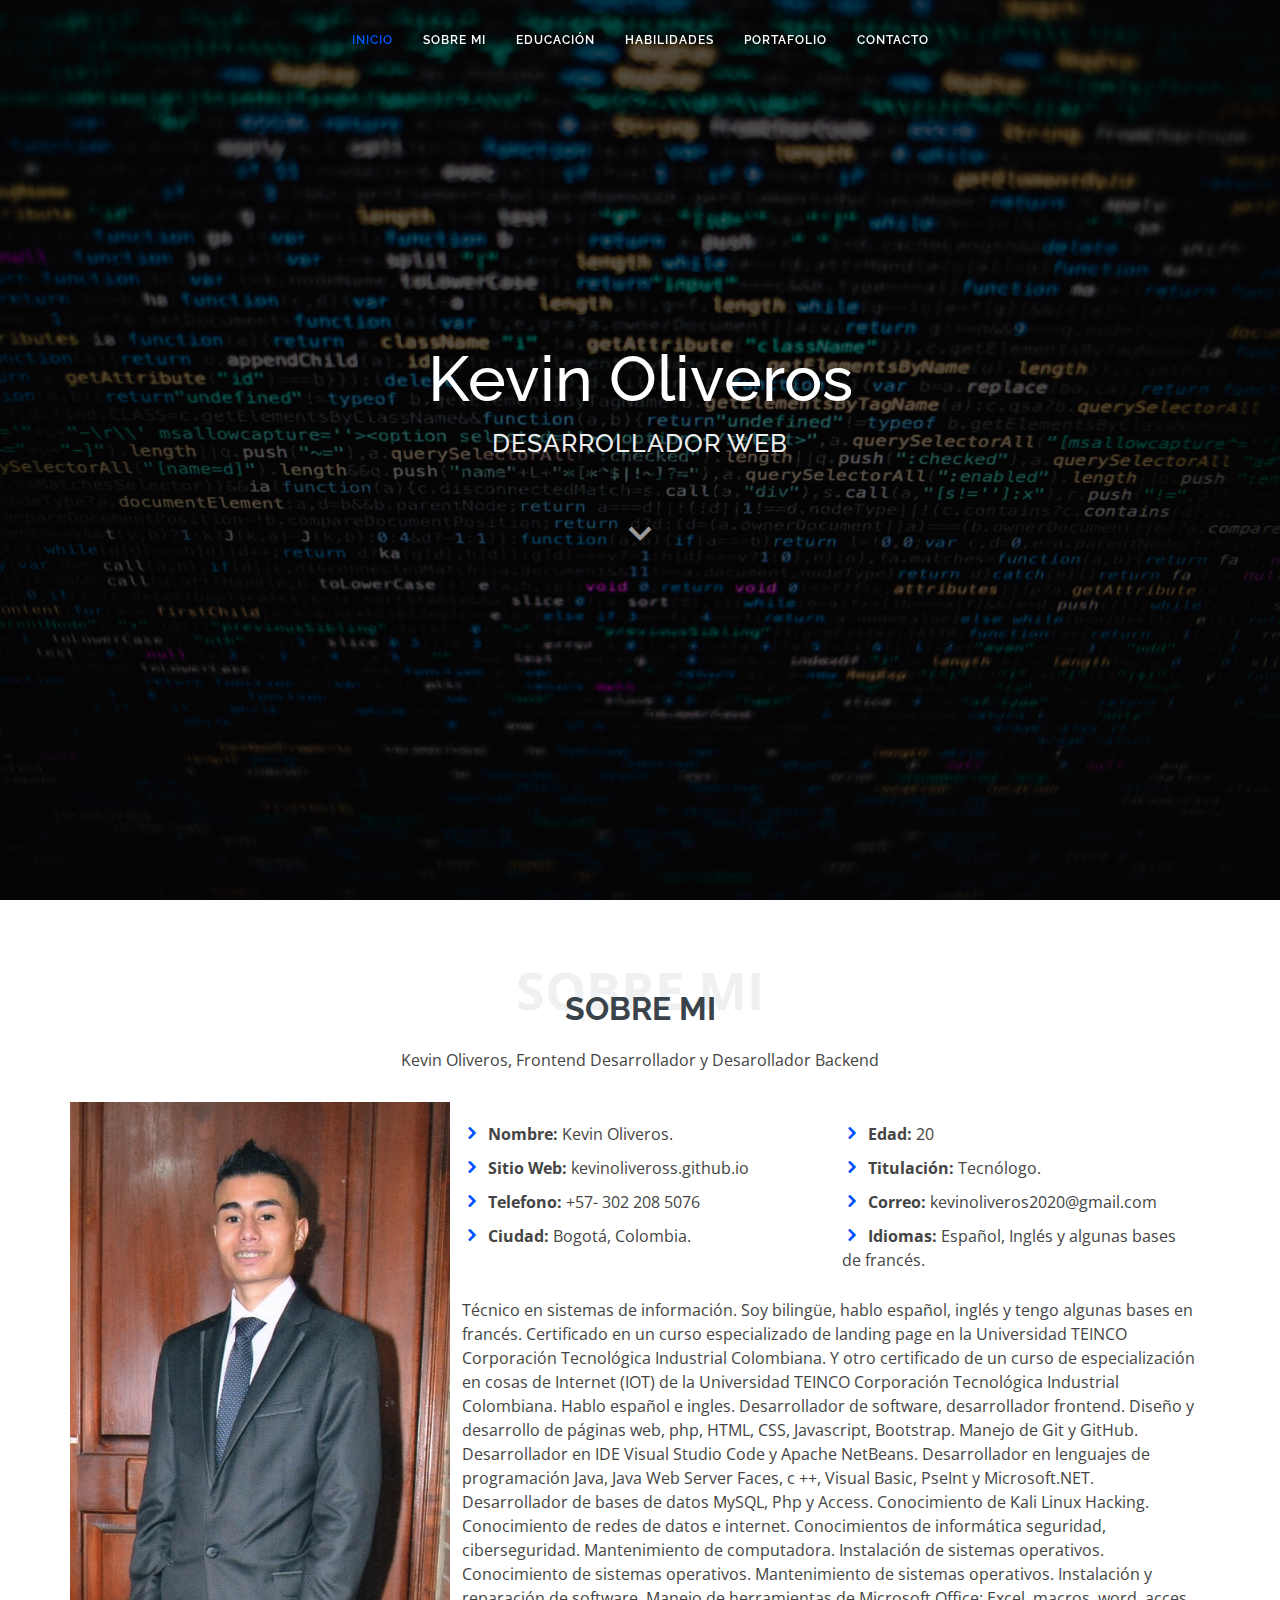
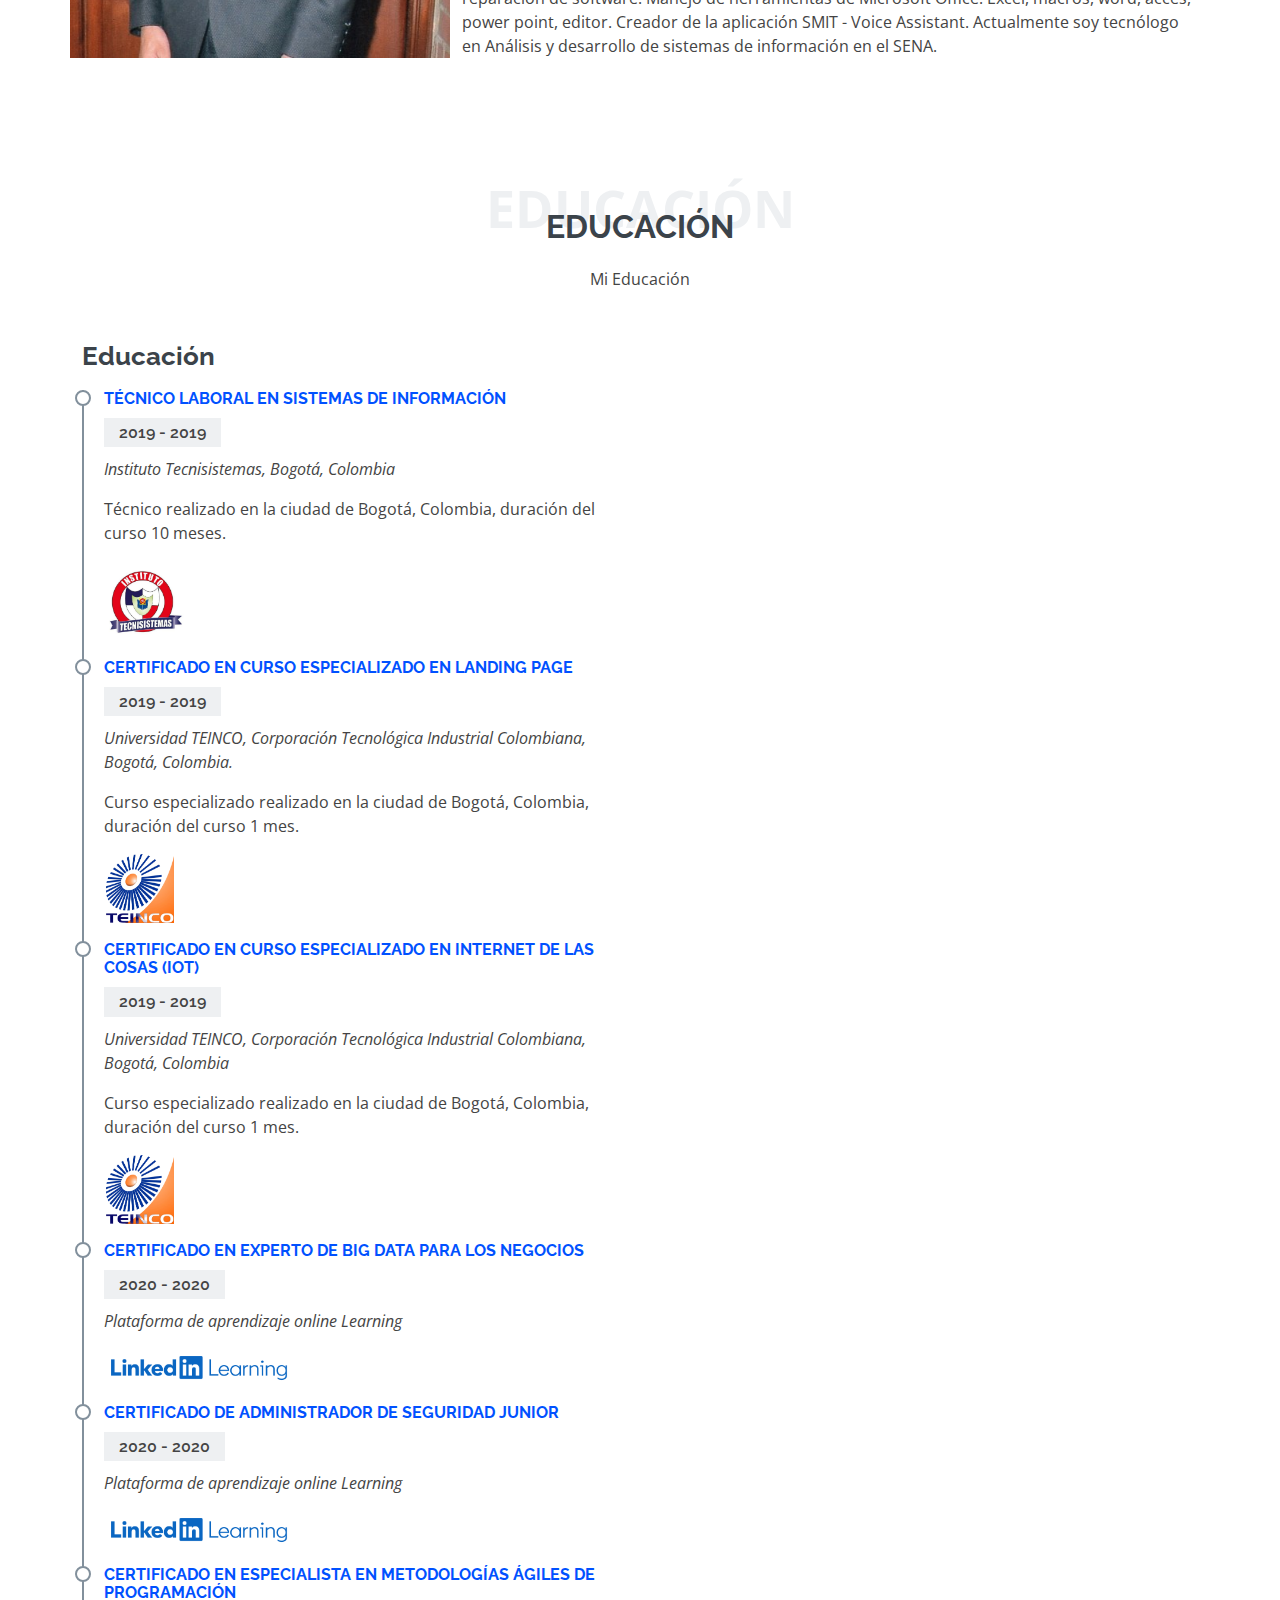
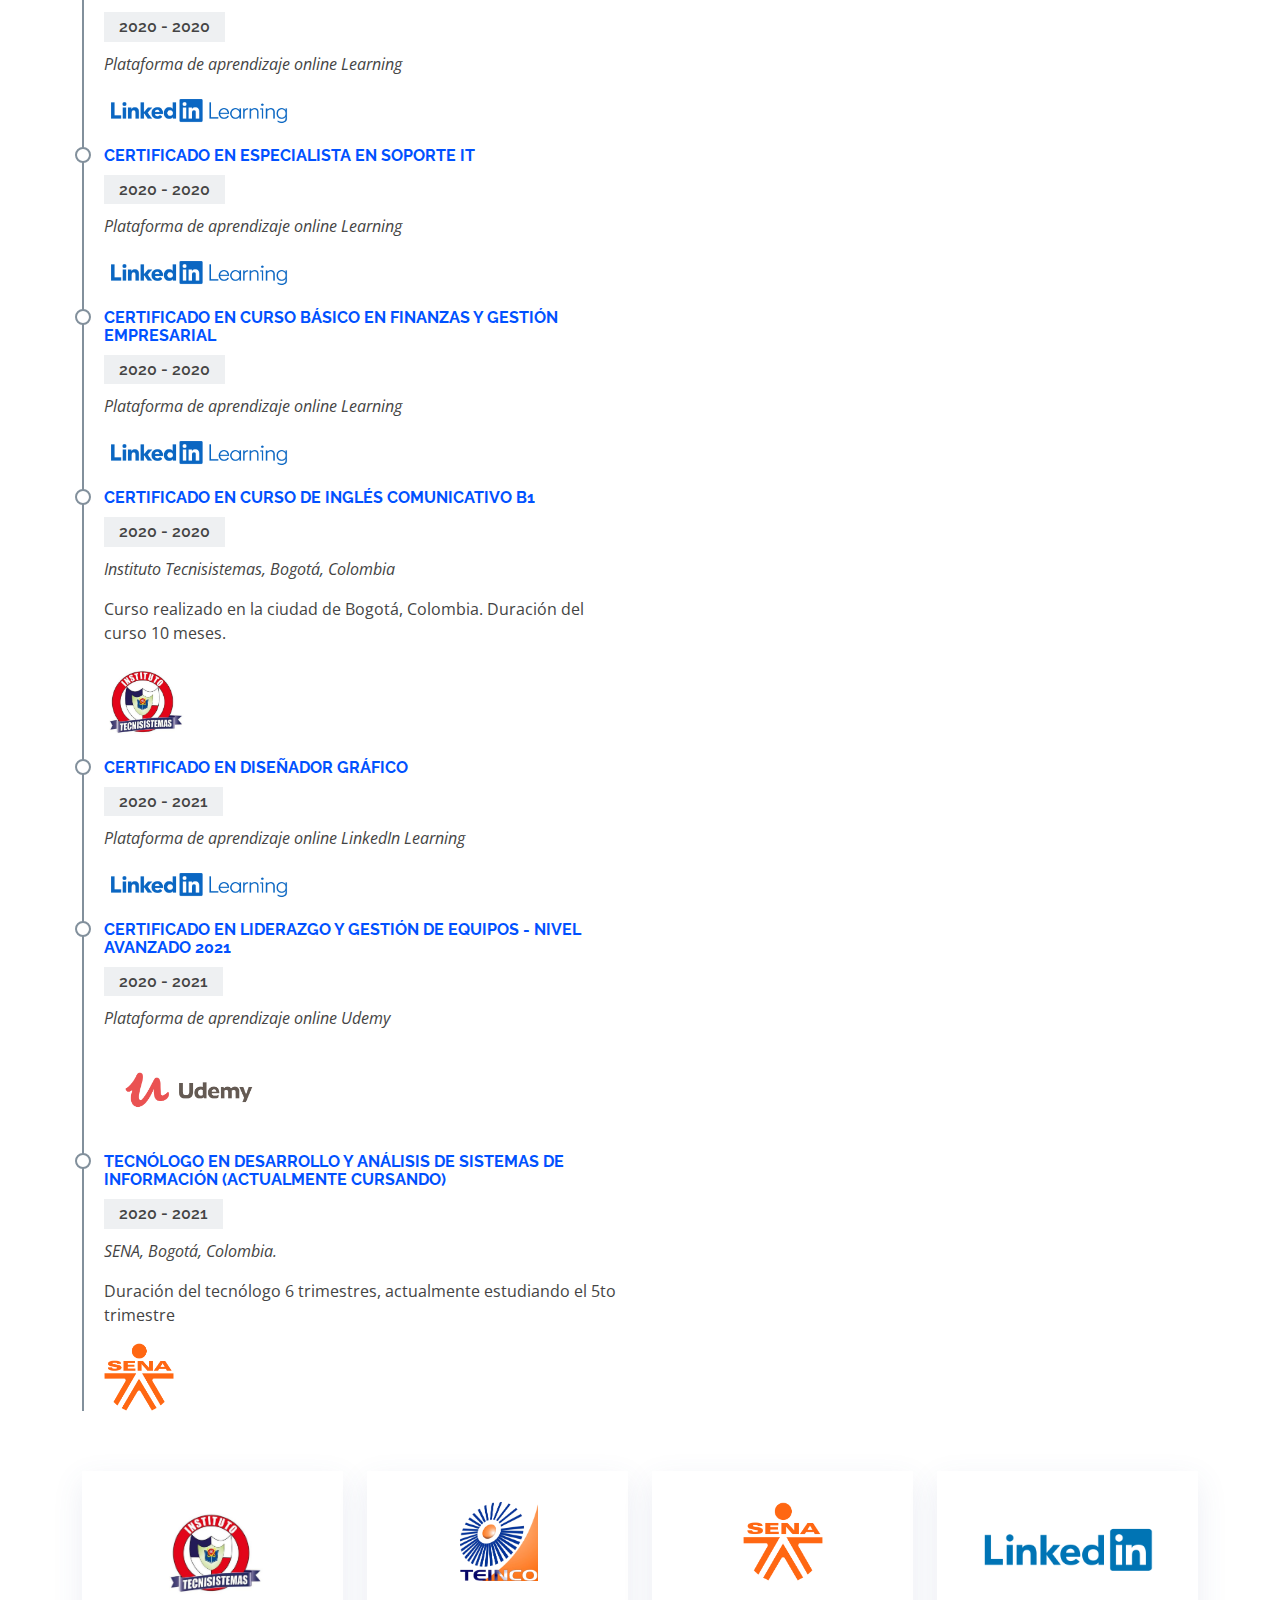
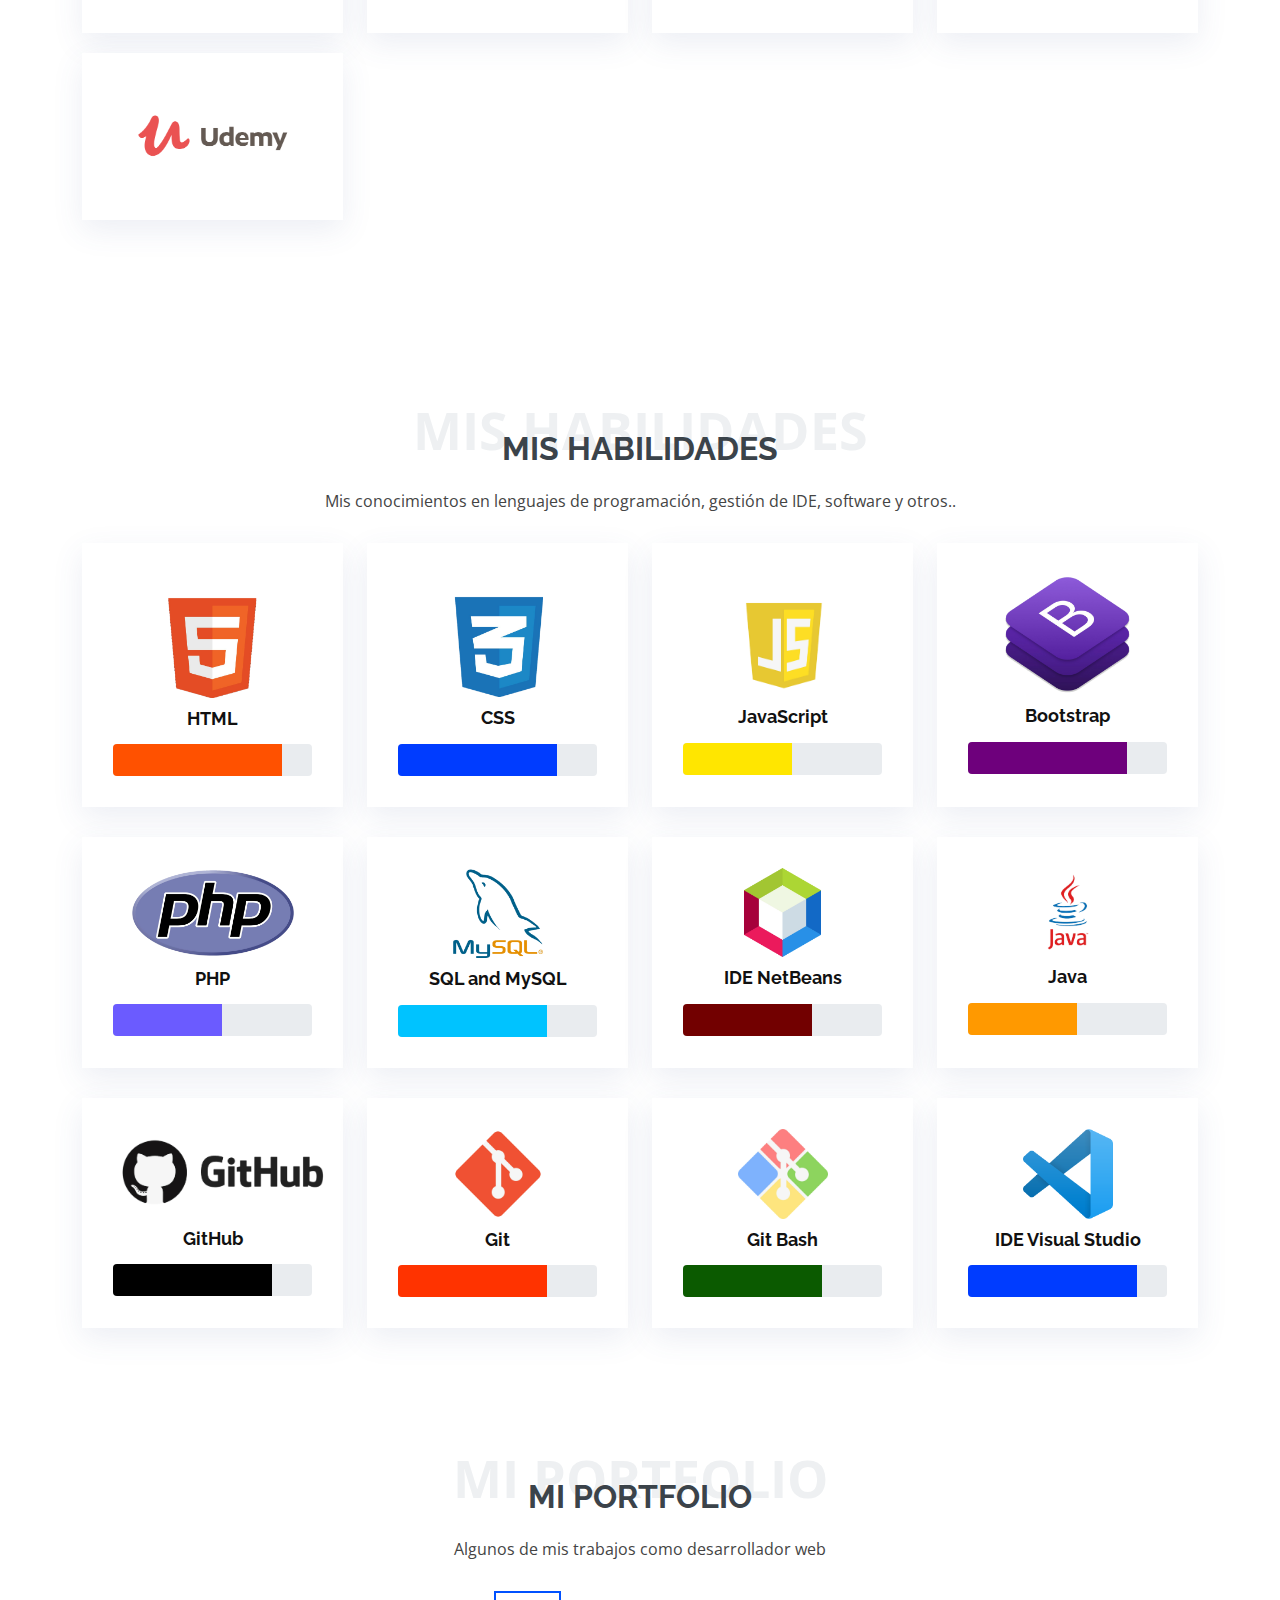
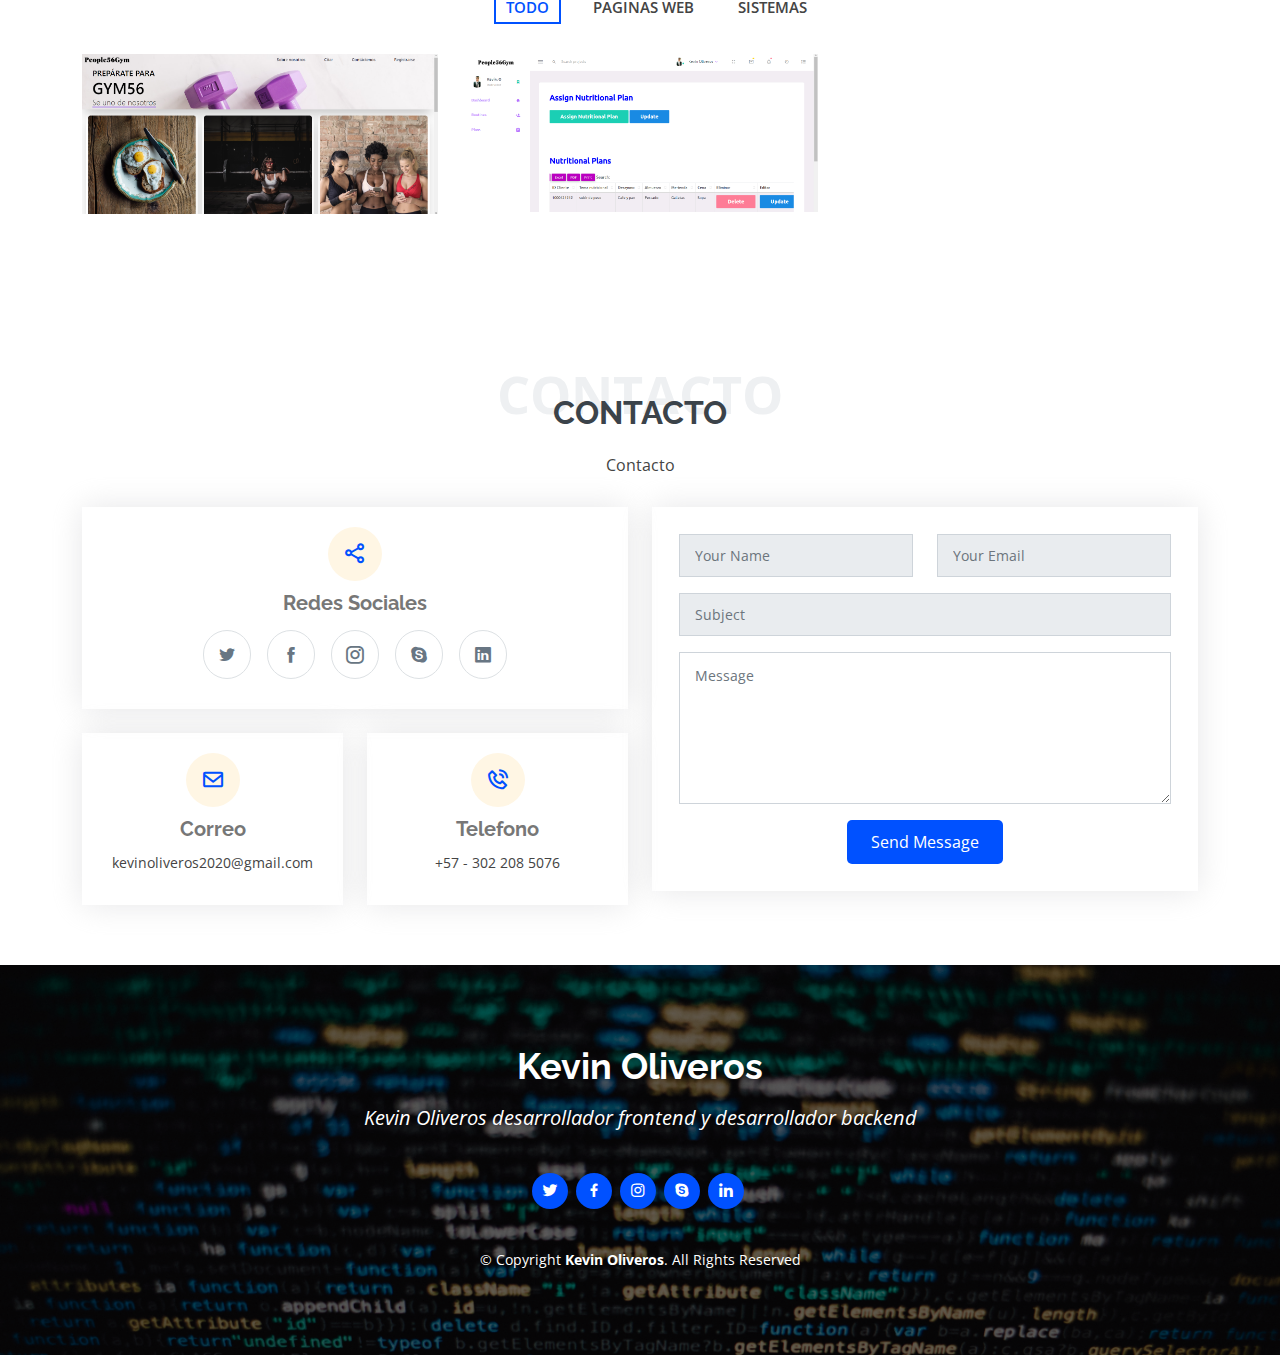
<file: index.html>
<!DOCTYPE html>
<html lang="es">

<head>
  <meta charset="utf-8">
  <meta content="width=device-width, initial-scale=1.0" name="viewport">

  <title>Kevin Oliveros</title>
  <meta content="" name="description">
  <meta content="" name="keywords">


  <link href="assets/img/me1.jpg" rel="icon">
  <link href="assets/img/me1.jpg" rel="apple-touch-icon">


  <link
    href="https://fonts.googleapis.com/css?family=Open+Sans:300,300i,400,400i,600,600i,700,700i|Raleway:300,300i,400,400i,500,500i,600,600i,700,700i|Satisfy"
    rel="stylesheet">


  <link href="assets/vendor/bootstrap/css/bootstrap.min.css" rel="stylesheet">
  <link href="assets/vendor/icofont/icofont.min.css" rel="stylesheet">
  <link href="assets/vendor/boxicons/css/boxicons.min.css" rel="stylesheet">
  <link href="assets/vendor/owl.carousel/assets/owl.carousel.min.css" rel="stylesheet">
  <link href="assets/vendor/venobox/venobox.css" rel="stylesheet">

  <link href="assets/css/style.css" rel="stylesheet">


</head>

<body>

  <!-- ======= Header ======= -->
  <header id="header" class="fixed-top  d-flex justify-content-center align-items-center header-transparent">

    <nav class="nav-menu d-none d-lg-block">
      <ul>
        <li class="active"><a href="index.html">Inicio</a></li>
        <li><a href="#about">Sobre mi</a></li>
        <li><a href="#resume">Educación</a></li>
        <li><a href="#services">Habilidades</a></li>
        <li><a href="#portfolio">Portafolio</a></li>
        <li><a href="#contact">Contacto</a></li>

      </ul>
    </nav><!-- .nav-menu -->

  </header><!-- End Header -->

  <!-- ======= Hero Section ======= -->
  <section id="hero">
    <div class="hero-container">
      <h1>Kevin Oliveros</h1>
      <h2>Desarrollador Web</h2>
      <a href="#about" class="btn-scroll scrollto" title="Scroll Down"><i class="bx bx-chevron-down"></i></a>
    </div>
  </section><!-- End Hero -->

  <main id="main">

    <!-- ======= About Me Section ======= -->
    <section id="about" class="about">
      <div class="container">

        <div class="section-title">
          <span>Sobre Mi</span>
          <h2>Sobre Mi</h2>
          <p>Kevin Oliveros, Frontend Desarrollador y Desarollador Backend</p>
        </div>

        <div class="row">
          <div class="image col-lg-4 d-flex align-items-stretch justify-content-center justify-content-lg-start"></div>
          <div class="col-lg-8 d-flex flex-column align-items-stretch">
            <div class="content pl-lg-4 d-flex flex-column justify-content-center">
              <div class="row">
                <div class="col-lg-6">
                  <ul>
                    <li><i class="icofont-rounded-right"></i> <strong>Nombre:</strong> Kevin Oliveros.</li>
                    <li><i class="icofont-rounded-right"></i> <strong>Sitio Web:</strong> kevinoliveross.github.io</li>
                    <li><i class="icofont-rounded-right"></i> <strong>Telefono:</strong>  +57-  302 208 5076</li>
                    <li><i class="icofont-rounded-right"></i> <strong>Ciudad:</strong> Bogotá, Colombia.</li>
                  </ul>
                </div>
                <div class="col-lg-6">
                  <ul>
                    <li><i class="icofont-rounded-right"></i> <strong>Edad:</strong> 20</li>
                    <li><i class="icofont-rounded-right"></i> <strong>Titulación:</strong> Tecnólogo.</li>
                    <li><i class="icofont-rounded-right"></i> <strong>Correo:</strong> kevinoliveros2020@gmail.com</li>
                    <li><i class="icofont-rounded-right"></i> <strong>Idiomas:</strong> Español, Inglés y algunas bases de francés.</li>
                  </ul>

                </div>
                <p>
                  Técnico en sistemas de información.
                   Soy bilingüe, hablo español, inglés y tengo algunas bases en francés.
                   Certificado en un curso especializado de landing page en la Universidad TEINCO Corporación Tecnológica
                   Industrial Colombiana.
                   Y otro certificado de un curso de especialización en cosas de Internet (IOT) de la Universidad TEINCO
                   Corporación Tecnológica Industrial Colombiana.
                   Hablo español e ingles.
                   Desarrollador de software, desarrollador frontend.
                   Diseño y desarrollo de páginas web, php, HTML, CSS, Javascript, Bootstrap.
                   Manejo de Git y GitHub.
                   Desarrollador en IDE Visual Studio Code y Apache NetBeans.
                   Desarrollador en lenguajes de programación Java, Java Web Server Faces, c ++, Visual Basic, PseInt y
                   Microsoft.NET.
                 </p>


                <p> Desarrollador de bases de datos MySQL, Php y Access.
                  Conocimiento de Kali Linux Hacking. Conocimiento de redes de datos e internet. Conocimientos de informática
                  seguridad, ciberseguridad.
                  Mantenimiento de computadora.
                  Instalación de sistemas operativos. Conocimiento de sistemas operativos. Mantenimiento de sistemas operativos.
                  Instalación y reparación de software.
                  Manejo de herramientas de Microsoft Office: Excel, macros, word, acces, power point, editor.
                  Creador de la aplicación SMIT - Voice Assistant.
                  Actualmente soy tecnólogo en Análisis y desarrollo de sistemas de información en el SENA. </p>
              </div>




            </div><!-- End .content-->



          </div>
        </div>

      </div>
    </section><!-- End About Me Section -->

    <!-- ======= My Resume Section ======= -->
    <section id="resume" class="resume">
      <div class="container">

        <div class="section-title">
          <span>Educación</span>
          <h2>Educación</h2>
          <p>Mi Educación</p>
        </div>

        <div class="row">
          <div class="col-lg-6">



            <h3 class="resume-title">Educación</h3>
            <div class="resume-item">
              <h4>Técnico laboral en sistemas de información</h4>
              <h5>2019 - 2019</h5>
              <p><em>Instituto Tecnisistemas, Bogotá, Colombia</em></p>
              <p>Técnico realizado en la ciudad de Bogotá, Colombia, duración del curso 10 meses.</p>
              <img src="assets/img/lenguages/tecni.jpg" alt="..." style="width: 80px;">
            </div>
            <div class="resume-item">
              <h4>Certificado en curso especializado en Landing Page</h4>
              <h5>2019 - 2019</h5>
              <p><em>Universidad TEINCO, Corporación Tecnológica Industrial Colombiana, Bogotá, Colombia.</em></p>
              <p>Curso especializado realizado en la ciudad de Bogotá, Colombia, duración del curso 1 mes.</p>
              <img src="assets/img/lenguages//teinco.png" alt="..." style="width: 70px;">
            </div>
            <div class="resume-item">
              <h4>Certificado en curso especializado en Internet de las cosas (IOT)</h4>
              <h5>2019 - 2019</h5>
              <p><em>Universidad TEINCO, Corporación Tecnológica Industrial Colombiana, Bogotá, Colombia</em></p>
              <p>Curso especializado realizado en la ciudad de Bogotá, Colombia, duración del curso 1 mes.</p>
              <img src="assets/img/lenguages//teinco.png" alt="..." style="width: 70px;">
            </div>

            <div class="resume-item">
              <h4>Certificado en experto de Big Data para los negocios</h4>
              <h5>2020 - 2020</h5>
              <p><em>Plataforma de aprendizaje online Learning</em></p>
            <img src="assets/img/lenguages/learn.png" alt="..." style="width: 190px;">
            </div>
            <div class="resume-item">
              <h4>Certificado de administrador de seguridad junior</h4>
              <h5>2020 - 2020</h5>
              <p><em>Plataforma de aprendizaje online Learning</em></p>
            <img src="assets/img/lenguages/learn.png" alt="..." style="width: 190px;">
            </div>
            <div class="resume-item">
              <h4>Certificado en especialista en metodologías ágiles de programación</h4>
              <h5>2020 - 2020</h5>
              <p><em>Plataforma de aprendizaje online Learning</em></p>
            <img src="assets/img/lenguages/learn.png" alt="..." style="width: 190px;">
            </div>
            <div class="resume-item">
              <h4>Certificado en especialista en soporte IT</h4>
              <h5>2020 - 2020</h5>
              <p><em>Plataforma de aprendizaje online Learning</em></p>
            <img src="assets/img/lenguages/learn.png" alt="..." style="width: 190px;">
            </div>
            <div class="resume-item">
              <h4>Certificado en curso básico en finanzas y gestión empresarial</h4>
              <h5>2020 - 2020</h5>
              <p><em>Plataforma de aprendizaje online Learning</em></p>
            <img src="assets/img/lenguages/learn.png" alt="..." style="width: 190px;">
            </div>
           <div class="resume-item">
              <h4>Certificado en curso de inglés comunicativo B1</h4>
              <h5>2020 - 2020</h5>
              <p><em>Instituto Tecnisistemas, Bogotá, Colombia</em></p>
              <p>Curso realizado en la ciudad de Bogotá, Colombia. Duración del curso 10 meses.</p>
              <img src="assets/img/lenguages/tecni.jpg" alt="..." style="width: 80px;">
            </div>
            <div class="resume-item">
              <h4>Certificado en diseñador gráfico</h4>
              <h5>2020 - 2021</h5>
              <p><em>Plataforma de aprendizaje online LinkedIn Learning</em></p>
            <img src="assets/img/lenguages/learn.png" alt="..." style="width: 190px;">
            </div>
            <div class="resume-item">
              <h4>Certificado en Liderazgo y Gestión de Equipos - Nivel Avanzado 2021</h4>
              <h5>2020 - 2021</h5>
              <p><em>Plataforma de aprendizaje online Udemy</em></p>
            <img src="assets/img/lenguages/udemy.png" alt="..." style="width: 170px;">
            </div>
            

            <div class="resume-item">
              <h4>Tecnólogo en desarrollo y análisis de sistemas de información (actualmente cursando)</h4>
              <h5>2020 - 2021</h5>
              <p><em>SENA, Bogotá, Colombia.</em></p>
              <p>Duración del tecnólogo 6 trimestres,
                actualmente estudiando el 5to trimestre</p>
                <img src="assets/img/lenguages/sena.png" alt="..." style="width: 70px;">
            </div>

          </div>


          <!-- 
          <div class="col-lg-6">
            <h3 class="resume-title">Professional Experience</h3>
            <div class="resume-item">
              <h4>Certificate in specialized Internet Of Things (IOT) course</h4>
              <h5>2019 - 2019</h5>
              <p><em>University TEINCO, Corporación Tecnológica Industrial Colombiana, Bogotá, Colombia.</em></p>
              <p>Specialized course carried out in the city of Bogotá, Colombia, course duration 1 month.</p>
              <img src="assets/img/lenguages//teinco.png" alt="..." style="width: 70px;">
            </div>
         
          </div>
        -->
          



        </div>

      </div>
      <section id="services" class="services">
        <div class="container">
          <div class="row">
            <div class="col-md-6 col-lg-3 d-flex align-items-stretch mb-5 mb-lg-0">
              <div class="icon-box" style="width: 410px;">
                <img src="assets/img/lenguages//tecni.jpg" alt="..." style="width: 100px;">
  
              
              </div>
  
            </div>
            <div class="col-md-6 col-lg-3 d-flex align-items-stretch mb-5 mb-lg-0">
              <div class="icon-box" style="width: 410px;">
                <img src="assets/img/lenguages/teinco.png" alt="..." style="width: 80px;">
  
              
              </div>
  
            </div>
            <div class="col-md-6 col-lg-3 d-flex align-items-stretch mb-5 mb-lg-0">
              <div class="icon-box" style="width: 410px;">
                <img src="assets/img/lenguages/sena.png" alt="..." style="width: 80px;">
  
              
              </div>
  
            </div>
            <div class="col-md-6 col-lg-3 d-flex align-items-stretch mb-5 mb-lg-0">
              <div class="icon-box" style="width: 410px;">
                <img src="assets/img/lenguages/linke.png" alt="..." style="width: 170px;">
  
              
              </div>
  
            </div>
           
          
            </div>
    
        

            </div>
            </section>
            <section id="services" class="services">
              <div class="container" style="margin-top: -100px;">
                <div class="row">
                  <div class="col-md-6 col-lg-3 d-flex align-items-stretch mb-5 mb-lg-0">
                    <div class="icon-box" style="width: 410px;">
                      <img src="assets/img/lenguages/udemy.png" alt="..." style="width: 200px;">
        
                    
                    </div>
        
                  </div>
                
        
                
                 
                
                  </div>
          
              
      
                  </div>
                  </section>
    </section><!-- End My Resume Section -->

    <section id="services" class="services">
      <div class="container">

    <!-- ======= My Services Section ======= -->
    

        <div class="section-title">
          <span>Mis habilidades</span>
          <h2>Mis habilidades</h2>
          <p>Mis conocimientos en lenguajes de programación, gestión de IDE, software y otros..</p>
        </div>

        <div class="row">
          <div class="col-md-6 col-lg-3 d-flex align-items-stretch mb-5 mb-lg-0">
            <div class="icon-box" style="width: 410px;">
              <img src="assets/img/lenguages/html.png" alt="..." style="width: 90px;">

              <h4 class="title" style="margin-top: 10px;"><a href="">HTML</a></h4>
              <div class="progress" style="height: 32px;">
                <div class="progress-bar bg-orange" role="progressbar" style="width: 85%;" aria-valuenow="25"
                  aria-valuemin="0" aria-valuemax="100"></div>
              </div>
            </div>

          </div>

          <div class="col-md-6 col-lg-3 d-flex align-items-stretch mb-5 mb-lg-0">
            <div class="icon-box" style="width: 410px;">
              <img src="assets/img/lenguages/css.png" alt="..." style="width: 90px;">

              <h4 class="title" style="margin-top: 10px;"><a href="">CSS</a></h4>
              <div class="progress" style="height: 32px;">
                <div class="progress-bar bg-blue" role="progressbar" style="width: 80%;" aria-valuenow="25"
                  aria-valuemin="0" aria-valuemax="100"></div>
              </div>
            </div>

          </div>

          <div class="col-md-6 col-lg-3 d-flex align-items-stretch mb-5 mb-lg-0">
            <div class="icon-box" style="width: 410px;">
              <img src="assets/img/lenguages/js.png" alt="..." style="width: 107px;">

              <h4 class="title" style="margin-top: 10px;"><a href="">JavaScript</a></h4>
              <div class="progress" style="height: 32px;">
                <div class="progress-bar bg-yellow" role="progressbar" style="width: 55%;" aria-valuenow="25"
                  aria-valuemin="0" aria-valuemax="100"></div>
              </div>
            </div>

          </div>

          <div class="col-md-6 col-lg-3 d-flex align-items-stretch mb-5 mb-lg-0">
            <div class="icon-box" style="width: 410px;">
              <img src="assets/img/lenguages/btp.png" alt="..." style="width: 145px;">

              <h4 class="title" style="margin-top: 10px;"><a href="">Bootstrap</a></h4>
              <div class="progress" style="height: 32px;">
                <div class="progress-bar bg-purple" role="progressbar" style="width: 80%;" aria-valuenow="25"
                  aria-valuemin="0" aria-valuemax="100"></div>
              </div>
            </div>

          </div>


        </div>

        <div class="row" style="margin-top: 30px;">
          <div class="col-md-6 col-lg-3 d-flex align-items-stretch mb-5 mb-lg-0">
            <div class="icon-box" style="width: 410px;">
              <img src="assets/img/lenguages/php.png" alt="..." style="width: 166px;">

              <h4 class="title" style="margin-top: 10px;"><a href="">PHP</a></h4>
              <div class="progress" style="height: 32px;">
                <div class="progress-bar bg-violet" role="progressbar" style="width: 55%;" aria-valuenow="25"
                  aria-valuemin="0" aria-valuemax="100"></div>
              </div>
            </div>

          </div>

          <div class="col-md-6 col-lg-3 d-flex align-items-stretch mb-5 mb-lg-0">
            <div class="icon-box" style="width: 410px;">
              <img src="assets/img/lenguages/sql.png" alt="..." style="width: 90px;">

              <h4 class="title" style="margin-top: 10px;"><a href=""> SQL and MySQL</a></h4>
              <div class="progress" style="height: 32px;">
                <div class="progress-bar bg-cian" role="progressbar" style="width: 75%;" aria-valuenow="25"
                  aria-valuemin="0" aria-valuemax="100"></div>
              </div>
            </div>

          </div>

          <div class="col-md-6 col-lg-3 d-flex align-items-stretch mb-5 mb-lg-0">
            <div class="icon-box" style="width: 410px;">
              <img src="assets/img/lenguages/ide.png" alt="..." style="width: 77px;">

              <h4 class="title" style="margin-top: 10px;"><a href=""> IDE NetBeans</a></h4>
              <div class="progress" style="height: 32px;">
                <div class="progress-bar bg-tinte" role="progressbar" style="width: 65%;" aria-valuenow="25"
                  aria-valuemin="0" aria-valuemax="100"></div>
              </div>
            </div>

          </div>

          <div class="col-md-6 col-lg-3 d-flex align-items-stretch mb-5 mb-lg-0">
            <div class="icon-box" style="width: 410px;">
              <img src="assets/img/lenguages/java.png" alt="..." style="width: 88px;">

              <h4 class="title" style="margin-top: 10px;"><a href="">Java</a></h4>
              <div class="progress" style="height: 32px;">
                <div class="progress-bar bg-orange2" role="progressbar" style="width: 55%;" aria-valuenow="25"
                  aria-valuemin="0" aria-valuemax="100"></div>
              </div>
            </div>

          </div>


        </div>

        <div class="row" style="margin-top: 30px;">

          <div class="col-md-6 col-lg-3 d-flex align-items-stretch mb-5 mb-lg-0">
            <div class="icon-box" style="width: 410px;">
              <img src="assets/img/lenguages/hub.png" alt="..." style="width: 220px;">

              <h4 class="title" style="margin-top: 10px;"><a href="">GitHub</a></h4>
              <div class="progress" style="height: 32px;">
                <div class="progress-bar bg-black" role="progressbar" style="width: 80%;" aria-valuenow="25"
                  aria-valuemin="0" aria-valuemax="100"></div>
              </div>
            </div>

          </div>

          <div class="col-md-6 col-lg-3 d-flex align-items-stretch mb-5 mb-lg-0">
            <div class="icon-box" style="width: 410px;">
              <img src="assets/img/lenguages/git.png" alt="..." style="width: 90px;">

              <h4 class="title" style="margin-top: 10px;"><a href="">Git</a></h4>
              <div class="progress" style="height: 32px;">
                <div class="progress-bar bg-orange3" role="progressbar" style="width: 75%;" aria-valuenow="25"
                  aria-valuemin="0" aria-valuemax="100"></div>
              </div>
            </div>

          </div>

          <div class="col-md-6 col-lg-3 d-flex align-items-stretch mb-5 mb-lg-0">
            <div class="icon-box" style="width: 410px;">
              <img src="assets/img/lenguages/bash.png" alt="..." style="width: 90px;">

              <h4 class="title" style="margin-top: 10px;"><a href="">Git Bash</a></h4>
              <div class="progress" style="height: 32px;">
                <div class="progress-bar bg-green" role="progressbar" style="width: 70%;" aria-valuenow="25"
                  aria-valuemin="0" aria-valuemax="100"></div>
              </div>
            </div>

          </div>

          <div class="col-md-6 col-lg-3 d-flex align-items-stretch mb-5 mb-lg-0">
            <div class="icon-box" style="width: 410px;">
              <img src="assets/img/lenguages/vscode.png" alt="..." style="width: 90px;">

              <h4 class="title" style="margin-top: 10px;"><a href="">IDE Visual Studio</a></h4>
              <div class="progress" style="height: 32px;">
                <div class="progress-bar bg-blue" role="progressbar" style="width: 85%;" aria-valuenow="25"
                  aria-valuemin="0" aria-valuemax="100"></div>
              </div>
            </div>

          </div>


        </div>

      </div>
    </section><!-- End My Services Section -->

    <!-- ======= Testimonials Section 
    <section id="testimonials" class="testimonials">
      <div class="container">

        <div class="owl-carousel testimonials-carousel">

          <div class="testimonial-item">
            <img src="assets/img/testimonials/testimonials-1.jpg" class="testimonial-img" alt="">
            <h3>Saul Goodman</h3>
            <h4>Ceo &amp; Founder</h4>
            <p>
              <i class="bx bxs-quote-alt-left quote-icon-left"></i>
              Proin iaculis purus consequat sem cure digni ssim donec porttitora entum suscipit rhoncus. Accusantium
              quam, ultricies eget id, aliquam eget nibh et. Maecen aliquam, risus at semper.
              <i class="bx bxs-quote-alt-right quote-icon-right"></i>
            </p>
          </div>

          <div class="testimonial-item">
            <img src="assets/img/testimonials/testimonials-2.jpg" class="testimonial-img" alt="">
            <h3>Sara Wilsson</h3>
            <h4>Designer</h4>
            <p>
              <i class="bx bxs-quote-alt-left quote-icon-left"></i>
              Export tempor illum tamen malis malis eram quae irure esse labore quem cillum quid cillum eram malis
              quorum velit fore eram velit sunt aliqua noster fugiat irure amet legam anim culpa.
              <i class="bx bxs-quote-alt-right quote-icon-right"></i>
            </p>
          </div>

          <div class="testimonial-item">
            <img src="assets/img/testimonials/testimonials-3.jpg" class="testimonial-img" alt="">
            <h3>Jena Karlis</h3>
            <h4>Store Owner</h4>
            <p>
              <i class="bx bxs-quote-alt-left quote-icon-left"></i>
              Enim nisi quem export duis labore cillum quae magna enim sint quorum nulla quem veniam duis minim tempor
              labore quem eram duis noster aute amet eram fore quis sint minim.
              <i class="bx bxs-quote-alt-right quote-icon-right"></i>
            </p>
          </div>

          <div class="testimonial-item">
            <img src="assets/img/testimonials/testimonials-4.jpg" class="testimonial-img" alt="">
            <h3>Matt Brandon</h3>
            <h4>Freelancer</h4>
            <p>
              <i class="bx bxs-quote-alt-left quote-icon-left"></i>
              Fugiat enim eram quae cillum dolore dolor amet nulla culpa multos export minim fugiat minim velit minim
              dolor enim duis veniam ipsum anim magna sunt elit fore quem dolore labore illum veniam.
              <i class="bx bxs-quote-alt-right quote-icon-right"></i>
            </p>
          </div>

          <div class="testimonial-item">
            <img src="assets/img/testimonials/testimonials-5.jpg" class="testimonial-img" alt="">
            <h3>John Larson</h3>
            <h4>Entrepreneur</h4>
            <p>
              <i class="bx bxs-quote-alt-left quote-icon-left"></i>
              Quis quorum aliqua sint quem legam fore sunt eram irure aliqua veniam tempor noster veniam enim culpa
              labore duis sunt culpa nulla illum cillum fugiat legam esse veniam culpa fore nisi cillum quid.
              <i class="bx bxs-quote-alt-right quote-icon-right"></i>
            </p>
          </div>

        </div>

      </div>
    </section>
     End Testimonials Section -->

    <!-- ======= My Portfolio Section ======= -->
    <section id="portfolio" class="portfolio">
      <div class="container">

        <div class="section-title">
          <span>Mi Portfolio</span>
          <h2>Mi Portfolio</h2>
          <p>Algunos de mis trabajos como desarrollador web</p>
        </div>

        <ul id="portfolio-flters" class="d-flex justify-content-center">
          <li data-filter="*" class="filter-active">Todo</li>
          <li data-filter=".filter-web">Paginas Web</li>
          <li data-filter=".filter-systems">Sistemas</li>

        </ul>

        <div class="row portfolio-container">

          <div class="col-lg-4 col-md-6 portfolio-item filter-web">
            <div class="portfolio-img"><img src="assets/img/portfolio/web-gym.png" class="img-fluid" alt=""></div>
            <div class="portfolio-info">
              <h4>Pagina Web Gympeople56</h4>
              <p>Paginas Web</p>
              <a href="assets/img/portfolio/web-gym.png" data-gall="portfolioGallery" class="venobox preview-link"
                title="Web 3"><i class="bx bx-plus"></i></a>
              <a href="portfolio-details.htmlx" class="details-link" title="More Details"><i class="bx bx-link"></i></a>
            </div>
          </div>

          <div class="col-lg-4 col-md-6 portfolio-item filter-systems">
            <div class="portfolio-img"><img src="assets/img/portfolio/system-gym.png" class="img-fluid" alt=""></div>
            <div class="portfolio-info">
              <h4> Sistema Gympeople56</h4>
              <p>Sistemas</p>
              <a href="assets/img/portfolio/system-gym.png" data-gall="portfolioGallery" class="venobox preview-link"
                title="Web 3"><i class="bx bx-plus"></i></a>
              <a href="portfolio-details.htmlx" class="details-link" title="More Details"><i class="bx bx-link"></i></a>
            </div>
          </div>

        </div>

      </div>
    </section><!-- End My Portfolio Section -->

     
    <!-- ======= Pricing Section
    <section id="pricing" class="pricing">
      <div class="container">

        <div class="section-title">
          <span>Pricing</span>
          <h2>Pricing</h2>
          <p>Sit sint consectetur velit quisquam cupiditate impedit suscipit alias</p>
        </div>

        <div class="row">

          <div class="col-lg-3 col-md-6">
            <div class="box">
              <h3>Free</h3>
              <h4><sup>$</sup>0<span> / month</span></h4>
              <ul>
                <li>Aida dere</li>
                <li>Nec feugiat nisl</li>
                <li>Nulla at volutpat dola</li>
                <li class="na">Pharetra massa</li>
                <li class="na">Massa ultricies mi</li>
              </ul>
              <div class="btn-wrap">
                <a href="#" class="btn-buy">Buy Now</a>
              </div>
            </div>
          </div>

          <div class="col-lg-3 col-md-6 mt-4 mt-md-0">
            <div class="box featured">
              <h3>Business</h3>
              <h4><sup>$</sup>19<span> / month</span></h4>
              <ul>
                <li>Aida dere</li>
                <li>Nec feugiat nisl</li>
                <li>Nulla at volutpat dola</li>
                <li>Pharetra massa</li>
                <li class="na">Massa ultricies mi</li>
              </ul>
              <div class="btn-wrap">
                <a href="#" class="btn-buy">Buy Now</a>
              </div>
            </div>
          </div>

          <div class="col-lg-3 col-md-6 mt-4 mt-lg-0">
            <div class="box">
              <h3>Developer</h3>
              <h4><sup>$</sup>29<span> / month</span></h4>
              <ul>
                <li>Aida dere</li>
                <li>Nec feugiat nisl</li>
                <li>Nulla at volutpat dola</li>
                <li>Pharetra massa</li>
                <li>Massa ultricies mi</li>
              </ul>
              <div class="btn-wrap">
                <a href="#" class="btn-buy">Buy Now</a>
              </div>
            </div>
          </div>

          <div class="col-lg-3 col-md-6 mt-4 mt-lg-0">
            <div class="box">
              <span class="advanced">Advanced</span>
              <h3>Ultimate</h3>
              <h4><sup>$</sup>49<span> / month</span></h4>
              <ul>
                <li>Aida dere</li>
                <li>Nec feugiat nisl</li>
                <li>Nulla at volutpat dola</li>
                <li>Pharetra massa</li>
                <li>Massa ultricies mi</li>
              </ul>
              <div class="btn-wrap">
                <a href="#" class="btn-buy">Buy Now</a>
              </div>
            </div>
          </div>

        </div>

      </div>
    </section>
    
    End Pricing Section -->

    <!-- ======= Contact Me Section ======= -->
    <section id="contact" class="contact">
      <div class="container">

        <div class="section-title">
          <span>Contacto</span>
          <h2>Contacto</h2>
          <p>Contacto </p>
        </div>

        <div class="row">

          <div class="col-lg-6">

            <div class="row">
              <div class="col-md-12">
                <div class="info-box">
                  <i class="bx bx-share-alt"></i>
                  <h3>Redes Sociales</h3>
                  <div class="social-links">
                    <a href="#" class="twitter"><i class="icofont-twitter"></i></a>
                    <a href="https://www.facebook.com/KevinStivenTorrees" class="facebook"><i class="icofont-facebook"></i></a>
                    <a href="https://www.instagram.com" class="instagram"><i class="icofont-instagram"></i></a>
                    <a href="#" class="google-plus"><i class="icofont-skype"></i></a>
                    <a href="https://www.linkedin.com/in/kevinoliveross/" class="linkedin"><i class="icofont-linkedin"></i></a>
                  </div>
                </div>
              </div>
              <div class="col-md-6">
                <div class="info-box mt-4">
                  <i class="bx bx-envelope"></i>
                  <h3>Correo</h3>
                  <p>kevinoliveros2020@gmail.com</p>
                </div>
              </div>
              <div class="col-md-6">
                <div class="info-box mt-4">
                  <i class="bx bx-phone-call"></i>
                  <h3>Telefono</h3>
                  <p>+57 -      302 208 5076</p>
                </div>
              </div>
            </div>

          </div>

          <div class="col-lg-6">
            <form action="forms/contact.php" method="post" role="form" class="php-email-form">
              <div class="row">
                <div class="col-md-6 form-group">
                  <input type="text" name="name" class="form-control" id="name" placeholder="Your Name"
                    data-rule="minlen:4" data-msg="Please enter at least 4 chars" readonly>
                  <div class="validate"></div>
                </div>
                <div class="col-md-6 form-group mt-3 mt-md-0">
                  <input type="email" class="form-control" name="email" id="email" placeholder="Your Email"
                    data-rule="email" data-msg="Please enter a valid email" readonly>
                  <div class="validate"></div>
                </div>
              </div>
              <div class="form-group mt-3">
                <input type="text" class="form-control" name="subject" id="subject" placeholder="Subject"
                  data-rule="minlen:4" data-msg="Please enter at least 8 chars of subject" readonly>
                <div class="validate"></div>
              </div>

              
              <div class="form-group mt-3">
                <textarea class="form-control" name="message" rows="6" data-rule="required"
                  data-msg="Please write something for us" placeholder="Message"></textarea>
                <div class="validate"></div>
              </div>
            
              <div class="mb-3">
                <div class="loading">Loading</div>
                <div class="error-message"></div>
                <div class="sent-message">Your message has been sent. Thank you!</div>
              </div>
              <div class="text-center"><button type="submit">Send Message</button></div>
            </form>
          </div>

        </div>

      </div>
    </section><!-- End Contact Me Section -->

  </main><!-- End #main d-->

  <!-- ======= Footer ======= -->
  <footer id="footer">
    <div class="container">
      <h3>Kevin Oliveros</h3>
      <p>Kevin Oliveros desarrollador frontend y desarrollador backend</p>
      <div class="social-links">
        <a href="#" class="twitter"><i class="bx bxl-twitter"></i></a>
        <a href="https://www.facebook.com/KevinStivenTorrees" class="facebook"><i class="bx bxl-facebook"></i></a>
        <a href="https://www.instagram.com" class="instagram"><i class="bx bxl-instagram"></i></a>
        <a href="#" class="google-plus"><i class="bx bxl-skype"></i></a>
        <a href="https://www.linkedin.com/in/kevinoliveross/" class="linkedin"><i class="bx bxl-linkedin"></i></a>
      </div>
      <div class="copyright">
        &copy; Copyright <strong><span> Kevin Oliveros</span></strong>. All Rights Reserved
      </div>
      <!-- 
      <div class="credits">
        All the links in the footer should remain intact.
         You can delete the links only if you purchased the pro version.
         Licensing information: https://bootstrapmade.com/license/ }
         Purchase the pro version with working PHP/AJAX contact form: https://bootstrapmade.com/laura-free-creative-bootstrap-theme/ 
        Designed by <a href="https://bootstrapmade.com/">BootstrapMadehhhh</a>
      </div>
    -->
    </div>
  </footer><!-- End Footer -->

  <a href="#" class="back-to-top"><i class="icofont-simple-up"></i></a>

  <!-- Vendor JS Files -->
  <script src="assets/vendor/jquery/jquery.min.js"></script>
  <script src="assets/vendor/bootstrap/js/bootstrap.bundle.min.js"></script>
  <script src="assets/vendor/jquery.easing/jquery.easing.min.js"></script>
  <script src="assets/vendor/php-email-form/validate.js"></script>
  <script src="assets/vendor/waypoints/jquery.waypoints.min.js"></script>
  <script src="assets/vendor/counterup/counterup.min.js"></script>
  <script src="assets/vendor/owl.carousel/owl.carousel.min.js"></script>
  <script src="assets/vendor/isotope-layout/isotope.pkgd.min.js"></script>
  <script src="assets/vendor/venobox/venobox.min.js"></script>

  <!-- Template Main JS File -->
  <script src="assets/js/main.js"></script>

</body>

</html>
</file>
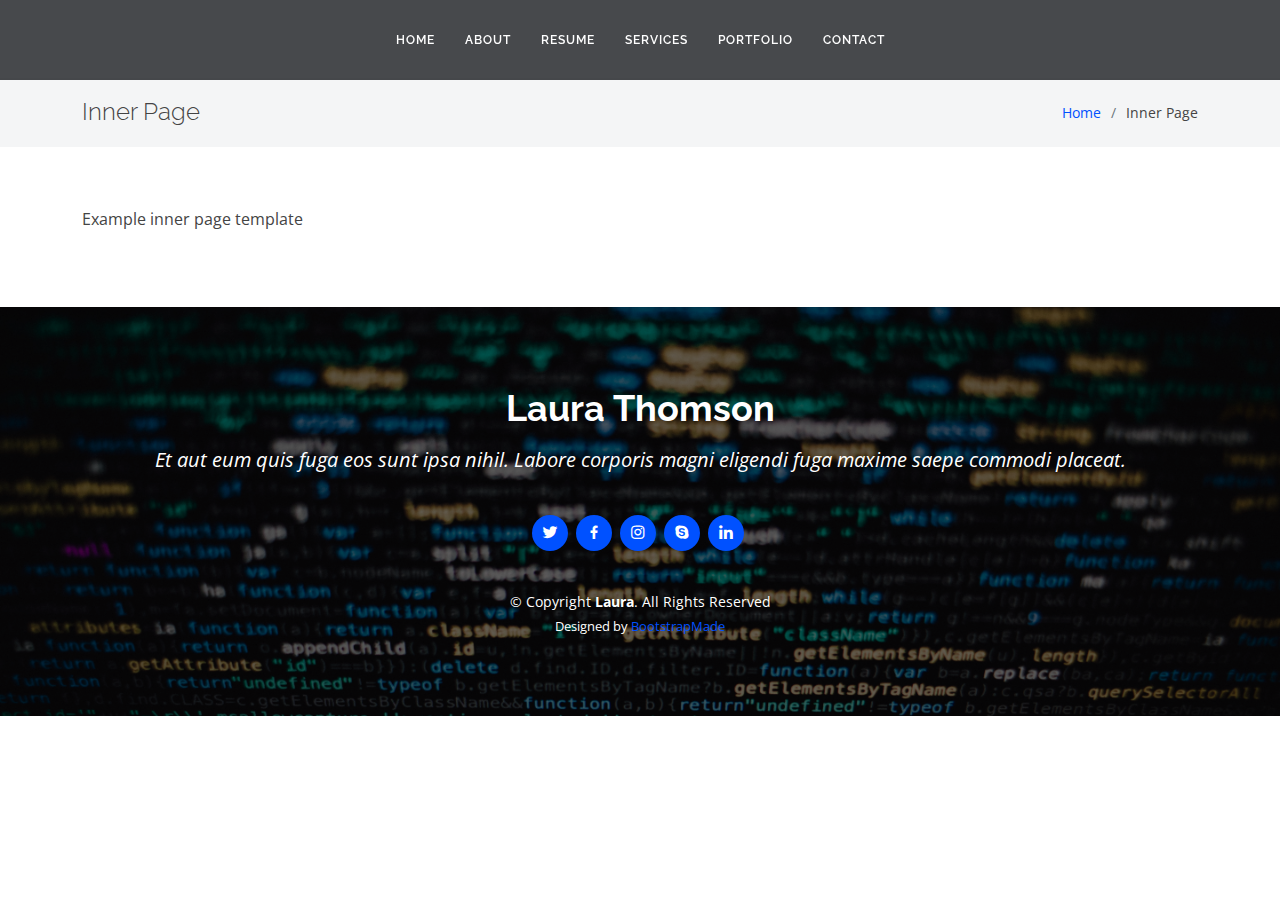
<file: inner-page.html>
<!DOCTYPE html>
<html lang="en">

<head>
  <meta charset="utf-8">
  <meta content="width=device-width, initial-scale=1.0" name="viewport">

  <title>Inner Page - Laura Bootstrap Template</title>
  <meta content="" name="description">
  <meta content="" name="keywords">

  <!-- Favicons -->
  <link href="assets/img/favicon.png" rel="icon">
  <link href="assets/img/apple-touch-icon.png" rel="apple-touch-icon">

  <!-- Google Fonts -->
  <link href="https://fonts.googleapis.com/css?family=Open+Sans:300,300i,400,400i,600,600i,700,700i|Raleway:300,300i,400,400i,500,500i,600,600i,700,700i|Satisfy" rel="stylesheet">

  <!-- Vendor CSS Files -->
  <link href="assets/vendor/bootstrap/css/bootstrap.min.css" rel="stylesheet">
  <link href="assets/vendor/icofont/icofont.min.css" rel="stylesheet">
  <link href="assets/vendor/boxicons/css/boxicons.min.css" rel="stylesheet">
  <link href="assets/vendor/owl.carousel/assets/owl.carousel.min.css" rel="stylesheet">
  <link href="assets/vendor/venobox/venobox.css" rel="stylesheet">

  <!-- Template Main CSS File -->
  <link href="assets/css/style.css" rel="stylesheet">

  <!-- =======================================================
  * Template Name: Laura - v3.0.0
  * Template URL: https://bootstrapmade.com/laura-free-creative-bootstrap-theme/
  * Author: BootstrapMade.com
  * License: https://bootstrapmade.com/license/
  ======================================================== -->
</head>

<body>

  <!-- ======= Header ======= -->
  <header id="header" class="fixed-top  d-flex justify-content-center align-items-center ">

    <nav class="nav-menu d-none d-lg-block">
      <ul>
        <li><a href="index.html">Home</a></li>
        <li><a href="#about">About</a></li>
        <li><a href="#resume">Resume</a></li>
        <li><a href="#services">Services</a></li>
        <li><a href="#portfolio">Portfolio</a></li>
        <li><a href="#contact">Contact</a></li>

      </ul>
    </nav><!-- .nav-menu -->

  </header><!-- End Header -->

  <main id="main">

    <!-- ======= Breadcrumbs ======= -->
    <section class="breadcrumbs">
      <div class="container">

        <div class="d-flex justify-content-between align-items-center">
          <h2>Inner Page</h2>
          <ol>
            <li><a href="index.html">Home</a></li>
            <li>Inner Page</li>
          </ol>
        </div>

      </div>
    </section><!-- End Breadcrumbs -->

    <section class="inner-page">
      <div class="container">
        <p>
          Example inner page template
        </p>
      </div>
    </section>

  </main><!-- End #main -->

  <!-- ======= Footer ======= -->
  <footer id="footer">
    <div class="container">
      <h3>Laura Thomson</h3>
      <p>Et aut eum quis fuga eos sunt ipsa nihil. Labore corporis magni eligendi fuga maxime saepe commodi placeat.</p>
      <div class="social-links">
        <a href="#" class="twitter"><i class="bx bxl-twitter"></i></a>
        <a href="#" class="facebook"><i class="bx bxl-facebook"></i></a>
        <a href="#" class="instagram"><i class="bx bxl-instagram"></i></a>
        <a href="#" class="google-plus"><i class="bx bxl-skype"></i></a>
        <a href="#" class="linkedin"><i class="bx bxl-linkedin"></i></a>
      </div>
      <div class="copyright">
        &copy; Copyright <strong><span>Laura</span></strong>. All Rights Reserved
      </div>
      <div class="credits">
        <!-- All the links in the footer should remain intact. -->
        <!-- You can delete the links only if you purchased the pro version. -->
        <!-- Licensing information: https://bootstrapmade.com/license/ -->
        <!-- Purchase the pro version with working PHP/AJAX contact form: https://bootstrapmade.com/laura-free-creative-bootstrap-theme/ -->
        Designed by <a href="https://bootstrapmade.com/">BootstrapMade</a>
      </div>
    </div>
  </footer><!-- End Footer -->

  <a href="#" class="back-to-top"><i class="icofont-simple-up"></i></a>

  <!-- Vendor JS Files -->
  <script src="assets/vendor/jquery/jquery.min.js"></script>
  <script src="assets/vendor/bootstrap/js/bootstrap.bundle.min.js"></script>
  <script src="assets/vendor/jquery.easing/jquery.easing.min.js"></script>
  <script src="assets/vendor/php-email-form/validate.js"></script>
  <script src="assets/vendor/waypoints/jquery.waypoints.min.js"></script>
  <script src="assets/vendor/counterup/counterup.min.js"></script>
  <script src="assets/vendor/owl.carousel/owl.carousel.min.js"></script>
  <script src="assets/vendor/isotope-layout/isotope.pkgd.min.js"></script>
  <script src="assets/vendor/venobox/venobox.min.js"></script>

  <!-- Template Main JS File -->
  <script src="assets/js/main.js"></script>

</body>

</html>
</file>
<file: assets/vendor/venobox/venobox.css>
/* ------ venobox.css --------*/
.vbox-overlay *, .vbox-overlay *:before, .vbox-overlay *:after{
    -webkit-backface-visibility: hidden;
    -webkit-box-sizing:border-box;
    -moz-box-sizing:border-box;
    box-sizing:border-box;
}
.vbox-overlay * { 
    -webkit-backface-visibility: visible;
    backface-visibility: visible;
}
.vbox-overlay{
    display: -webkit-flex;
    display: flex;
    -webkit-flex-direction: column;
    flex-direction: column;
    -webkit-justify-content: center;
    justify-content: center;
    -webkit-align-items: center;
    align-items: center;
    position: fixed;
    left: 0;
    top: 0;
    bottom: 0;
    right: 0;
    z-index: 999999;
}

/* ----- navigation ----- */
.vbox-title{
    width: 100%;
    height: 40px;
    float: left;
    text-align: center;
    line-height: 28px;
    font-size: 12px;
    padding: 6px 50px;
    overflow: hidden;
    position: fixed;
    display: none;
    left: 0;
    z-index: 89;
}
.vbox-close{
    cursor: pointer;
    position: fixed;
    top: -1px;
    right: 0;
    width: 50px;
    height: 40px;
    padding: 6px;
    display: block;
    background-position:10px center;
    overflow: hidden;
    font-size: 24px;
    line-height: 1;
    text-align: center;
    z-index: 99;
}
.vbox-left{
    cursor: pointer;
    position: fixed;
    left: 0;
    height: 40px;
    overflow: hidden;
    line-height: 28px;
    font-size: 12px;
    z-index: 99;
    display: flex;
    align-items:center;
}
.vbox-num{
    display: inline-block;
    margin: 6px 0 6px 15px;
}
/* ----- Social share ----- */
.vbox-share{
    line-height: 28px;
    font-size: 12px;
    overflow: hidden;
    position: fixed;
    left: 0;
    z-index: 98;
    display: flex;
    align-items:center;
    justify-content: center;
    width: 100%;
    text-align: center;
}
.vbox-share svg{
    max-height: 28px;
    width: 28px;
    z-index: 10;
    margin-left: 12px;
    margin-top: 6px;
    margin-bottom: 6px;
    vertical-align: middle;
}


/* ----- navigation ARROWS ----- */
.vbox-next, .vbox-prev{
    position: fixed;
    top: 50%;
    margin-top: -15px;
    overflow: hidden;
    cursor: pointer;
    display: block;
    width: 45px;
    height: 45px;
    z-index: 99;
}
.vbox-next span, .vbox-prev span{
    position: relative;
    width: 20px;
    height: 20px;
    border: 2px solid transparent;
    border-top-color: #B6B6B6;
    border-right-color: #B6B6B6;
    text-indent: -100px;
    position: absolute;
    top: 8px;
    display: block;
}
.vbox-prev{
    left: 15px;
}
.vbox-next{
    right: 15px;
}
.vbox-prev span{
    left: 10px;
    -ms-transform: rotate(-135deg);
    -webkit-transform: rotate(-135deg);
    transform: rotate(-135deg);
}
.vbox-next span{
    -ms-transform: rotate(45deg);
    -webkit-transform: rotate(45deg);
    transform: rotate(45deg);
    right: 10px;
}
/* ------- inline window ------ */
.vbox-inline{
    width: 420px;
    height: 315px;
    height: 70vh;
    padding: 10px;
    background: #fff;
    margin: 0 auto;
    overflow: auto;
    text-align: left;
}
/* ------- Video & iFrames window ------ */
.venoframe{
    max-width: 100%;
    width: 100%;
    border: none;
    width: 100%;
    height: 260px;
    height: 70vh;
}
.venoframe.vbvid{
    height: 260px;
}
@media (min-width: 768px) {
    .venoframe, .vbox-inline{
        width: 90%;
        height: 360px;
        height: 70vh;
    }
    .venoframe.vbvid{
        width: 640px;
        height: 360px;
    }
}
@media (min-width: 992px) {
    .venoframe, .vbox-inline{
        max-width: 1200px;
        width: 80%;
        height: 540px;
        height: 70vh;
    }
    .venoframe.vbvid{
        width: 960px;
        height: 540px;
    }
}
/* 
Please do NOT edit this part! 
or at least read this note: http://i.imgur.com/7C0ws9e.gif
*/
.vbox-open{
    overflow: hidden;
}
.vbox-container{
    position: absolute;
    left: 0;
    right: 0;
    top: 0;
    bottom: 0;
    overflow-x: hidden;
    overflow-y: scroll;
    overflow-scrolling: touch;
    -webkit-overflow-scrolling: touch;
    z-index: 20;
    max-height: 100%;

}

.vbox-content{
    text-align: center;
    float: left;
    width: 100%;
    position: relative;
    overflow: hidden;
    padding: 20px 4%;
}
.vbox-container img{
    max-width: 100%;
    height: auto;
}
.vbox-figlio{
    box-shadow: 0 0 12px rgba(0,0,0,0.19), 0 6px 6px rgba(0,0,0,0.23);
    max-width: 100%;
    text-align: initial;
}
img.vbox-figlio{
    -webkit-user-select: none;
-khtml-user-select: none;
-moz-user-select: none;
-o-user-select: none;
user-select: none;
}
.vbox-content.swipe-left{
    margin-left: -200px !important;
}
.vbox-content.swipe-right{
    margin-left: 200px !important;
}
.vbox-animated{
    webkit-transition: margin 300ms ease-out;
    transition: margin 300ms ease-out;
}

/* ---------- preloader ----------
 * SPINKIT 
 * http://tobiasahlin.com/spinkit/
-------------------------------- */
.sk-double-bounce,.sk-rotating-plane{width:40px;height:40px;margin:40px auto}.sk-rotating-plane{background-color:#333;-webkit-animation:sk-rotatePlane 1.2s infinite ease-in-out;animation:sk-rotatePlane 1.2s infinite ease-in-out}@-webkit-keyframes sk-rotatePlane{0%{-webkit-transform:perspective(120px) rotateX(0) rotateY(0);transform:perspective(120px) rotateX(0) rotateY(0)}50%{-webkit-transform:perspective(120px) rotateX(-180.1deg) rotateY(0);transform:perspective(120px) rotateX(-180.1deg) rotateY(0)}100%{-webkit-transform:perspective(120px) rotateX(-180deg) rotateY(-179.9deg);transform:perspective(120px) rotateX(-180deg) rotateY(-179.9deg)}}@keyframes sk-rotatePlane{0%{-webkit-transform:perspective(120px) rotateX(0) rotateY(0);transform:perspective(120px) rotateX(0) rotateY(0)}50%{-webkit-transform:perspective(120px) rotateX(-180.1deg) rotateY(0);transform:perspective(120px) rotateX(-180.1deg) rotateY(0)}100%{-webkit-transform:perspective(120px) rotateX(-180deg) rotateY(-179.9deg);transform:perspective(120px) rotateX(-180deg) rotateY(-179.9deg)}}.sk-double-bounce{position:relative}.sk-double-bounce .sk-child{width:100%;height:100%;border-radius:50%;background-color:#333;opacity:.6;position:absolute;top:0;left:0;-webkit-animation:sk-doubleBounce 2s infinite ease-in-out;animation:sk-doubleBounce 2s infinite ease-in-out}.sk-chasing-dots .sk-child,.sk-spinner-pulse,.sk-three-bounce .sk-child{background-color:#333;border-radius:100%}.sk-double-bounce .sk-double-bounce2{-webkit-animation-delay:-1s;animation-delay:-1s}@-webkit-keyframes sk-doubleBounce{0%,100%{-webkit-transform:scale(0);transform:scale(0)}50%{-webkit-transform:scale(1);transform:scale(1)}}@keyframes sk-doubleBounce{0%,100%{-webkit-transform:scale(0);transform:scale(0)}50%{-webkit-transform:scale(1);transform:scale(1)}}.sk-wave{margin:40px auto;width:50px;height:40px;text-align:center;font-size:10px}.sk-wave .sk-rect{background-color:#333;height:100%;width:6px;display:inline-block;-webkit-animation:sk-waveStretchDelay 1.2s infinite ease-in-out;animation:sk-waveStretchDelay 1.2s infinite ease-in-out}.sk-wave .sk-rect1{-webkit-animation-delay:-1.2s;animation-delay:-1.2s}.sk-wave .sk-rect2{-webkit-animation-delay:-1.1s;animation-delay:-1.1s}.sk-wave .sk-rect3{-webkit-animation-delay:-1s;animation-delay:-1s}.sk-wave .sk-rect4{-webkit-animation-delay:-.9s;animation-delay:-.9s}.sk-wave .sk-rect5{-webkit-animation-delay:-.8s;animation-delay:-.8s}@-webkit-keyframes sk-waveStretchDelay{0%,100%,40%{-webkit-transform:scaleY(.4);transform:scaleY(.4)}20%{-webkit-transform:scaleY(1);transform:scaleY(1)}}@keyframes sk-waveStretchDelay{0%,100%,40%{-webkit-transform:scaleY(.4);transform:scaleY(.4)}20%{-webkit-transform:scaleY(1);transform:scaleY(1)}}.sk-wandering-cubes{margin:40px auto;width:40px;height:40px;position:relative}.sk-wandering-cubes .sk-cube{background-color:#333;width:10px;height:10px;position:absolute;top:0;left:0;-webkit-animation:sk-wanderingCube 1.8s ease-in-out -1.8s infinite both;animation:sk-wanderingCube 1.8s ease-in-out -1.8s infinite both}.sk-chasing-dots,.sk-spinner-pulse{width:40px;height:40px;margin:40px auto}.sk-wandering-cubes .sk-cube2{-webkit-animation-delay:-.9s;animation-delay:-.9s}@-webkit-keyframes sk-wanderingCube{0%{-webkit-transform:rotate(0);transform:rotate(0)}25%{-webkit-transform:translateX(30px) rotate(-90deg) scale(.5);transform:translateX(30px) rotate(-90deg) scale(.5)}50%{-webkit-transform:translateX(30px) translateY(30px) rotate(-179deg);transform:translateX(30px) translateY(30px) rotate(-179deg)}50.1%{-webkit-transform:translateX(30px) translateY(30px) rotate(-180deg);transform:translateX(30px) translateY(30px) rotate(-180deg)}75%{-webkit-transform:translateX(0) translateY(30px) rotate(-270deg) scale(.5);transform:translateX(0) translateY(30px) rotate(-270deg) scale(.5)}100%{-webkit-transform:rotate(-360deg);transform:rotate(-360deg)}}@keyframes sk-wanderingCube{0%{-webkit-transform:rotate(0);transform:rotate(0)}25%{-webkit-transform:translateX(30px) rotate(-90deg) scale(.5);transform:translateX(30px) rotate(-90deg) scale(.5)}50%{-webkit-transform:translateX(30px) translateY(30px) rotate(-179deg);transform:translateX(30px) translateY(30px) rotate(-179deg)}50.1%{-webkit-transform:translateX(30px) translateY(30px) rotate(-180deg);transform:translateX(30px) translateY(30px) rotate(-180deg)}75%{-webkit-transform:translateX(0) translateY(30px) rotate(-270deg) scale(.5);transform:translateX(0) translateY(30px) rotate(-270deg) scale(.5)}100%{-webkit-transform:rotate(-360deg);transform:rotate(-360deg)}}.sk-spinner-pulse{-webkit-animation:sk-pulseScaleOut 1s infinite ease-in-out;animation:sk-pulseScaleOut 1s infinite ease-in-out}@-webkit-keyframes sk-pulseScaleOut{0%{-webkit-transform:scale(0);transform:scale(0)}100%{-webkit-transform:scale(1);transform:scale(1);opacity:0}}@keyframes sk-pulseScaleOut{0%{-webkit-transform:scale(0);transform:scale(0)}100%{-webkit-transform:scale(1);transform:scale(1);opacity:0}}.sk-chasing-dots{position:relative;text-align:center;-webkit-animation:sk-chasingDotsRotate 2s infinite linear;animation:sk-chasingDotsRotate 2s infinite linear}.sk-chasing-dots .sk-child{width:60%;height:60%;display:inline-block;position:absolute;top:0;-webkit-animation:sk-chasingDotsBounce 2s infinite ease-in-out;animation:sk-chasingDotsBounce 2s infinite ease-in-out}.sk-chasing-dots .sk-dot2{top:auto;bottom:0;-webkit-animation-delay:-1s;animation-delay:-1s}@-webkit-keyframes sk-chasingDotsRotate{100%{-webkit-transform:rotate(360deg);transform:rotate(360deg)}}@keyframes sk-chasingDotsRotate{100%{-webkit-transform:rotate(360deg);transform:rotate(360deg)}}@-webkit-keyframes sk-chasingDotsBounce{0%,100%{-webkit-transform:scale(0);transform:scale(0)}50%{-webkit-transform:scale(1);transform:scale(1)}}@keyframes sk-chasingDotsBounce{0%,100%{-webkit-transform:scale(0);transform:scale(0)}50%{-webkit-transform:scale(1);transform:scale(1)}}.sk-three-bounce{margin:40px auto;width:80px;text-align:center}.sk-three-bounce .sk-child{width:20px;height:20px;display:inline-block;-webkit-animation:sk-three-bounce 1.4s ease-in-out 0s infinite both;animation:sk-three-bounce 1.4s ease-in-out 0s infinite both}.sk-circle .sk-child:before,.sk-fading-circle .sk-circle:before{display:block;border-radius:100%;content:'';background-color:#333}.sk-three-bounce .sk-bounce1{-webkit-animation-delay:-.32s;animation-delay:-.32s}.sk-three-bounce .sk-bounce2{-webkit-animation-delay:-.16s;animation-delay:-.16s}@-webkit-keyframes sk-three-bounce{0%,100%,80%{-webkit-transform:scale(0);transform:scale(0)}40%{-webkit-transform:scale(1);transform:scale(1)}}@keyframes sk-three-bounce{0%,100%,80%{-webkit-transform:scale(0);transform:scale(0)}40%{-webkit-transform:scale(1);transform:scale(1)}}.sk-circle{margin:40px auto;width:40px;height:40px;position:relative}.sk-circle .sk-child{width:100%;height:100%;position:absolute;left:0;top:0}.sk-circle .sk-child:before{margin:0 auto;width:15%;height:15%;-webkit-animation:sk-circleBounceDelay 1.2s infinite ease-in-out both;animation:sk-circleBounceDelay 1.2s infinite ease-in-out both}.sk-circle .sk-circle2{-webkit-transform:rotate(30deg);-ms-transform:rotate(30deg);transform:rotate(30deg)}.sk-circle .sk-circle3{-webkit-transform:rotate(60deg);-ms-transform:rotate(60deg);transform:rotate(60deg)}.sk-circle .sk-circle4{-webkit-transform:rotate(90deg);-ms-transform:rotate(90deg);transform:rotate(90deg)}.sk-circle .sk-circle5{-webkit-transform:rotate(120deg);-ms-transform:rotate(120deg);transform:rotate(120deg)}.sk-circle .sk-circle6{-webkit-transform:rotate(150deg);-ms-transform:rotate(150deg);transform:rotate(150deg)}.sk-circle .sk-circle7{-webkit-transform:rotate(180deg);-ms-transform:rotate(180deg);transform:rotate(180deg)}.sk-circle .sk-circle8{-webkit-transform:rotate(210deg);-ms-transform:rotate(210deg);transform:rotate(210deg)}.sk-circle .sk-circle9{-webkit-transform:rotate(240deg);-ms-transform:rotate(240deg);transform:rotate(240deg)}.sk-circle .sk-circle10{-webkit-transform:rotate(270deg);-ms-transform:rotate(270deg);transform:rotate(270deg)}.sk-circle .sk-circle11{-webkit-transform:rotate(300deg);-ms-transform:rotate(300deg);transform:rotate(300deg)}.sk-circle .sk-circle12{-webkit-transform:rotate(330deg);-ms-transform:rotate(330deg);transform:rotate(330deg)}.sk-circle .sk-circle2:before{-webkit-animation-delay:-1.1s;animation-delay:-1.1s}.sk-circle .sk-circle3:before{-webkit-animation-delay:-1s;animation-delay:-1s}.sk-circle .sk-circle4:before{-webkit-animation-delay:-.9s;animation-delay:-.9s}.sk-circle .sk-circle5:before{-webkit-animation-delay:-.8s;animation-delay:-.8s}.sk-circle .sk-circle6:before{-webkit-animation-delay:-.7s;animation-delay:-.7s}.sk-circle .sk-circle7:before{-webkit-animation-delay:-.6s;animation-delay:-.6s}.sk-circle .sk-circle8:before{-webkit-animation-delay:-.5s;animation-delay:-.5s}.sk-circle .sk-circle9:before{-webkit-animation-delay:-.4s;animation-delay:-.4s}.sk-circle .sk-circle10:before{-webkit-animation-delay:-.3s;animation-delay:-.3s}.sk-circle .sk-circle11:before{-webkit-animation-delay:-.2s;animation-delay:-.2s}.sk-circle .sk-circle12:before{-webkit-animation-delay:-.1s;animation-delay:-.1s}@-webkit-keyframes sk-circleBounceDelay{0%,100%,80%{-webkit-transform:scale(0);transform:scale(0)}40%{-webkit-transform:scale(1);transform:scale(1)}}@keyframes sk-circleBounceDelay{0%,100%,80%{-webkit-transform:scale(0);transform:scale(0)}40%{-webkit-transform:scale(1);transform:scale(1)}}.sk-cube-grid{width:40px;height:40px;margin:40px auto}.sk-cube-grid .sk-cube{width:33.33%;height:33.33%;background-color:#333;float:left;-webkit-animation:sk-cubeGridScaleDelay 1.3s infinite ease-in-out;animation:sk-cubeGridScaleDelay 1.3s infinite ease-in-out}.sk-cube-grid .sk-cube1{-webkit-animation-delay:.2s;animation-delay:.2s}.sk-cube-grid .sk-cube2{-webkit-animation-delay:.3s;animation-delay:.3s}.sk-cube-grid .sk-cube3{-webkit-animation-delay:.4s;animation-delay:.4s}.sk-cube-grid .sk-cube4{-webkit-animation-delay:.1s;animation-delay:.1s}.sk-cube-grid .sk-cube5{-webkit-animation-delay:.2s;animation-delay:.2s}.sk-cube-grid .sk-cube6{-webkit-animation-delay:.3s;animation-delay:.3s}.sk-cube-grid .sk-cube7{-webkit-animation-delay:0ms;animation-delay:0ms}.sk-cube-grid .sk-cube8{-webkit-animation-delay:.1s;animation-delay:.1s}.sk-cube-grid .sk-cube9{-webkit-animation-delay:.2s;animation-delay:.2s}@-webkit-keyframes sk-cubeGridScaleDelay{0%,100%,70%{-webkit-transform:scale3D(1,1,1);transform:scale3D(1,1,1)}35%{-webkit-transform:scale3D(0,0,1);transform:scale3D(0,0,1)}}@keyframes sk-cubeGridScaleDelay{0%,100%,70%{-webkit-transform:scale3D(1,1,1);transform:scale3D(1,1,1)}35%{-webkit-transform:scale3D(0,0,1);transform:scale3D(0,0,1)}}.sk-fading-circle{margin:40px auto;width:40px;height:40px;position:relative}.sk-fading-circle .sk-circle{width:100%;height:100%;position:absolute;left:0;top:0}.sk-fading-circle .sk-circle:before{margin:0 auto;width:15%;height:15%;-webkit-animation:sk-circleFadeDelay 1.2s infinite ease-in-out both;animation:sk-circleFadeDelay 1.2s infinite ease-in-out both}.sk-fading-circle .sk-circle2{-webkit-transform:rotate(30deg);-ms-transform:rotate(30deg);transform:rotate(30deg)}.sk-fading-circle .sk-circle3{-webkit-transform:rotate(60deg);-ms-transform:rotate(60deg);transform:rotate(60deg)}.sk-fading-circle .sk-circle4{-webkit-transform:rotate(90deg);-ms-transform:rotate(90deg);transform:rotate(90deg)}.sk-fading-circle .sk-circle5{-webkit-transform:rotate(120deg);-ms-transform:rotate(120deg);transform:rotate(120deg)}.sk-fading-circle .sk-circle6{-webkit-transform:rotate(150deg);-ms-transform:rotate(150deg);transform:rotate(150deg)}.sk-fading-circle .sk-circle7{-webkit-transform:rotate(180deg);-ms-transform:rotate(180deg);transform:rotate(180deg)}.sk-fading-circle .sk-circle8{-webkit-transform:rotate(210deg);-ms-transform:rotate(210deg);transform:rotate(210deg)}.sk-fading-circle .sk-circle9{-webkit-transform:rotate(240deg);-ms-transform:rotate(240deg);transform:rotate(240deg)}.sk-fading-circle .sk-circle10{-webkit-transform:rotate(270deg);-ms-transform:rotate(270deg);transform:rotate(270deg)}.sk-fading-circle .sk-circle11{-webkit-transform:rotate(300deg);-ms-transform:rotate(300deg);transform:rotate(300deg)}.sk-fading-circle .sk-circle12{-webkit-transform:rotate(330deg);-ms-transform:rotate(330deg);transform:rotate(330deg)}.sk-fading-circle .sk-circle2:before{-webkit-animation-delay:-1.1s;animation-delay:-1.1s}.sk-fading-circle .sk-circle3:before{-webkit-animation-delay:-1s;animation-delay:-1s}.sk-fading-circle .sk-circle4:before{-webkit-animation-delay:-.9s;animation-delay:-.9s}.sk-fading-circle .sk-circle5:before{-webkit-animation-delay:-.8s;animation-delay:-.8s}.sk-fading-circle .sk-circle6:before{-webkit-animation-delay:-.7s;animation-delay:-.7s}.sk-fading-circle .sk-circle7:before{-webkit-animation-delay:-.6s;animation-delay:-.6s}.sk-fading-circle .sk-circle8:before{-webkit-animation-delay:-.5s;animation-delay:-.5s}.sk-fading-circle .sk-circle9:before{-webkit-animation-delay:-.4s;animation-delay:-.4s}.sk-fading-circle .sk-circle10:before{-webkit-animation-delay:-.3s;animation-delay:-.3s}.sk-fading-circle .sk-circle11:before{-webkit-animation-delay:-.2s;animation-delay:-.2s}.sk-fading-circle .sk-circle12:before{-webkit-animation-delay:-.1s;animation-delay:-.1s}@-webkit-keyframes sk-circleFadeDelay{0%,100%,39%{opacity:0}40%{opacity:1}}@keyframes sk-circleFadeDelay{0%,100%,39%{opacity:0}40%{opacity:1}}.sk-folding-cube{margin:40px auto;width:40px;height:40px;position:relative;-webkit-transform:rotateZ(45deg);transform:rotateZ(45deg)}.sk-folding-cube .sk-cube{float:left;width:50%;height:50%;position:relative;-webkit-transform:scale(1.1);-ms-transform:scale(1.1);transform:scale(1.1)}.sk-folding-cube .sk-cube:before{content:'';position:absolute;top:0;left:0;width:100%;height:100%;background-color:#333;-webkit-animation:sk-foldCubeAngle 2.4s infinite linear both;animation:sk-foldCubeAngle 2.4s infinite linear both;-webkit-transform-origin:100% 100%;-ms-transform-origin:100% 100%;transform-origin:100% 100%}.sk-folding-cube .sk-cube2{-webkit-transform:scale(1.1) rotateZ(90deg);transform:scale(1.1) rotateZ(90deg)}.sk-folding-cube .sk-cube3{-webkit-transform:scale(1.1) rotateZ(180deg);transform:scale(1.1) rotateZ(180deg)}.sk-folding-cube .sk-cube4{-webkit-transform:scale(1.1) rotateZ(270deg);transform:scale(1.1) rotateZ(270deg)}.sk-folding-cube .sk-cube2:before{-webkit-animation-delay:.3s;animation-delay:.3s}.sk-folding-cube .sk-cube3:before{-webkit-animation-delay:.6s;animation-delay:.6s}.sk-folding-cube .sk-cube4:before{-webkit-animation-delay:.9s;animation-delay:.9s}@-webkit-keyframes sk-foldCubeAngle{0%,10%{-webkit-transform:perspective(140px) rotateX(-180deg);transform:perspective(140px) rotateX(-180deg);opacity:0}25%,75%{-webkit-transform:perspective(140px) rotateX(0);transform:perspective(140px) rotateX(0);opacity:1}100%,90%{-webkit-transform:perspective(140px) rotateY(180deg);transform:perspective(140px) rotateY(180deg);opacity:0}}@keyframes sk-foldCubeAngle{0%,10%{-webkit-transform:perspective(140px) rotateX(-180deg);transform:perspective(140px) rotateX(-180deg);opacity:0}25%,75%{-webkit-transform:perspective(140px) rotateX(0);transform:perspective(140px) rotateX(0);opacity:1}100%,90%{-webkit-transform:perspective(140px) rotateY(180deg);transform:perspective(140px) rotateY(180deg);opacity:0}}
</file>
<file: assets/css/style.css>
/**
* Template Name: Laura - v3.0.0
* Template URL: https://bootstrapmade.com/laura-free-creative-bootstrap-theme/
* Author: BootstrapMade.com
* License: https://bootstrapmade.com/license/
*/

/*--------------------------------------------------------------
# General
--------------------------------------------------------------*/
body {
  font-family: "Open Sans", sans-serif;
  color: #444444;
}

a {
  color: #0051ff;
  text-decoration: none;
}

a:hover {
  color: #000000;
  text-decoration: none;
}

h1, h2, h3, h4, h5, h6 {
  font-family: "Raleway", sans-serif;
}

@media (prefers-reduced-motion: no-preference) {
  :root {
    scroll-behavior: auto;
  }
}

/*--------------------------------------------------------------
# Back to top button
--------------------------------------------------------------*/
.back-to-top {
  position: fixed;
  display: none;
  right: 15px;
  bottom: 15px;
  z-index: 99999;
}

.back-to-top i {
  display: flex;
  align-items: center;
  justify-content: center;
  font-size: 24px;
  width: 40px;
  height: 40px;
  border-radius: 4px;
  background: #0066ff;
  color: #fff;
  transition: all 0.4s;
}

.back-to-top i:hover {
  background: #000000;
  color: #fff;
}

/*--------------------------------------------------------------
# Header
--------------------------------------------------------------*/
#header {
  z-index: 997;
  transition: all 0.5s;
  height: 80px;
  background: rgba(25, 28, 31, 0.8);
}

#header.header-transparent {
  background: transparent;
}

#header.header-scrolled {
  height: 60px;
  background: rgba(25, 28, 31, 0.8);
}

/*--------------------------------------------------------------
# Navigation Menu
--------------------------------------------------------------*/
/* Desktop Navigation */
.nav-menu, .nav-menu * {
  margin: 0;
  padding: 0;
  list-style: none;
}

.nav-menu > ul {
  display: flex;
}

.nav-menu > ul > li {
  position: relative;
  justify-content: center;
}

.nav-menu a {
  display: block;
  position: relative;
  color: #fff;
  padding: 10px 15px;
  transition: 0.3s;
  font-size: 12px;
  font-family: "Raleway", sans-serif;
  text-transform: uppercase;
  font-weight: 600;
  letter-spacing: 1px;
}

.nav-menu a:hover, .nav-menu .active > a, .nav-menu li:hover > a {
  color: #0059ff;
  text-decoration: none;
}

.nav-menu .drop-down ul {
  display: block;
  position: absolute;
  left: 0;
  top: calc(100% + 30px);
  z-index: 99;
  opacity: 0;
  visibility: hidden;
  padding: 10px 0;
  background: #fff;
  box-shadow: 0px 0px 30px rgba(127, 137, 161, 0.25);
  transition: ease all 0.3s;
}

.nav-menu .drop-down:hover > ul {
  opacity: 1;
  top: 100%;
  visibility: visible;
}

.nav-menu .drop-down li {
  min-width: 180px;
  position: relative;
}

.nav-menu .drop-down ul a {
  padding: 10px 20px;
  font-size: 14px;
  font-weight: 500;
  text-transform: none;
  color: #3b434a;
}

.nav-menu .drop-down ul a:hover, .nav-menu .drop-down ul .active > a, .nav-menu .drop-down ul li:hover > a {
  color: #0051ff;
}

.nav-menu .drop-down > a:after {
  content: "\ea99";
  font-family: IcoFont;
  padding-left: 5px;
}

.nav-menu .drop-down .drop-down ul {
  top: 0;
  left: calc(100% - 30px);
}

.nav-menu .drop-down .drop-down:hover > ul {
  opacity: 1;
  top: 0;
  left: 100%;
}

.nav-menu .drop-down .drop-down > a {
  padding-right: 35px;
}

.nav-menu .drop-down .drop-down > a:after {
  content: "\eaa0";
  font-family: IcoFont;
  position: absolute;
  right: 15px;
}

@media (max-width: 1366px) {
  .nav-menu .drop-down .drop-down ul {
    left: -90%;
  }
  .nav-menu .drop-down .drop-down:hover > ul {
    left: -100%;
  }
  .nav-menu .drop-down .drop-down > a:after {
    content: "\ea9d";
  }
}

/* Mobile Navigation */
.mobile-nav-toggle {
  position: fixed;
  right: 15px;
  top: 15px;
  z-index: 9998;
  border: 0;
  background: none;
  font-size: 24px;
  transition: all 0.4s;
  outline: none !important;
  line-height: 1;
  cursor: pointer;
  text-align: right;
}

.mobile-nav-toggle i {
  color: #fff;
}

.mobile-nav {
  position: fixed;
  top: 55px;
  right: 15px;
  bottom: 15px;
  left: 15px;
  z-index: 9999;
  overflow-y: auto;
  background: #fff;
  transition: ease-in-out 0.2s;
  opacity: 0;
  visibility: hidden;
  border-radius: 10px;
  padding: 10px 0;
}

.mobile-nav * {
  margin: 0;
  padding: 0;
  list-style: none;
}

.mobile-nav a {
  display: block;
  position: relative;
  color: #3b434a;
  padding: 10px 20px;
  font-weight: 500;
  outline: none;
}

.mobile-nav a:hover, .mobile-nav .active > a, .mobile-nav li:hover > a {
  color: #0051ff;
  text-decoration: none;
}

.mobile-nav .drop-down > a:after {
  content: "\ea99";
  font-family: IcoFont;
  padding-left: 10px;
  position: absolute;
  right: 15px;
}

.mobile-nav .active.drop-down > a:after {
  content: "\eaa1";
}

.mobile-nav .drop-down > a {
  padding-right: 35px;
}

.mobile-nav .drop-down ul {
  display: none;
  overflow: hidden;
}

.mobile-nav .drop-down li {
  padding-left: 20px;
}

.mobile-nav-overly {
  width: 100%;
  height: 100%;
  z-index: 9997;
  top: 0;
  left: 0;
  position: fixed;
  background: rgba(36, 41, 46, 0.6);
  overflow: hidden;
  display: none;
  transition: ease-in-out 0.2s;
}

.mobile-nav-active {
  overflow: hidden;
}

.mobile-nav-active .mobile-nav {
  opacity: 1;
  visibility: visible;
}

.mobile-nav-active .mobile-nav-toggle i {
  color: #fff;
}

/*--------------------------------------------------------------
# Hero Section
--------------------------------------------------------------*/
#hero {
  width: 100%;
  height: 100vh;
  background: url("../img/fondo-bg.jpg") top right;
  background-size: cover;
  position: relative;
}

#hero:before {
  content: "";
  background: rgba(0, 0, 0, 0.65);
  position: absolute;
  bottom: 0;
  top: 0;
  left: 0;
  right: 0;
}

#hero .hero-container {
  position: absolute;
  bottom: 0;
  top: 0;
  left: 0;
  right: 0;
  display: flex;
  justify-content: center;
  align-items: center;
  flex-direction: column;
  padding: 0 15px;
}

#hero h1 {
  margin: 0 0 10px 0;
  font-size: 64px;
 
  color: #fff;
}

#hero h2 {
  color: #eee;
  margin-bottom: 50px;
  font-size: 25px;
  font-weight: 500;
  letter-spacing: 1px;
  text-transform: uppercase;
}

#hero .btn-scroll {
  transition: 0.4s;
  color: rgba(255, 255, 255, 0.6);
  animation: up-down 1s ease-in-out infinite alternate-reverse both;
}

#hero .btn-scroll i {
  font-size: 48px;
}

#hero .btn-scroll:hover {
  color: #276bff;
}

@media (min-width: 1024px) {
  #hero {
    background-attachment: fixed;
  }
}

@media (max-width: 575px) {
  #hero h1 {
    font-size: 40px;
  }
  #hero h2 {
    text-align: center;
    margin-bottom: 30px;
  }
}

@-webkit-keyframes up-down {
  0% {
    transform: translateY(5px);
  }
  100% {
    transform: translateY(-5px);
  }
}

@keyframes up-down {
  0% {
    transform: translateY(5px);
  }
  100% {
    transform: translateY(-5px);
  }
}

/*--------------------------------------------------------------
# Sections General
--------------------------------------------------------------*/
section {
  padding: 60px 0;
}

.section-bg {
  background-color: white;
}

.section-title {
  text-align: center;
  padding: 30px 0;
  position: relative;
}

.section-title h2 {
  font-size: 32px;
  font-weight: 700;
  text-transform: uppercase;
  margin-bottom: 20px;
  padding-bottom: 0;
  color: #3b434a;
  position: relative;
  z-index: 2;
}

.section-title span {
  position: absolute;
  top: 30px;
  color: #eef0f2;
  left: 0;
  right: 0;
  z-index: 1;
  font-weight: 700;
  font-size: 52px;
  text-transform: uppercase;
  line-height: 0;
}

.section-title p {
  margin-bottom: 0;
  position: relative;
  z-index: 2;
}

@media (max-width: 575px) {
  .section-title h2 {
    font-size: 28px;
    margin-bottom: 15px;
  }
  .section-title span {
    font-size: 38px;
  }
}

/*--------------------------------------------------------------
# Breadcrumbs
--------------------------------------------------------------*/
.breadcrumbs {
  padding: 20px 0;
  background-color: #f4f5f6;
  min-height: 40px;
  margin-top: 78px;
}

@media (max-width: 992px) {
  .breadcrumbs {
    margin-top: 60px;
  }
}

.breadcrumbs h2 {
  font-size: 24px;
  font-weight: 300;
  margin: 0;
}

@media (max-width: 992px) {
  .breadcrumbs h2 {
    margin: 0 0 10px 0;
  }
}

.breadcrumbs ol {
  display: flex;
  flex-wrap: wrap;
  list-style: none;
  padding: 0;
  margin: 0;
  font-size: 14px;
}

.breadcrumbs ol li + li {
  padding-left: 10px;
}

.breadcrumbs ol li + li::before {
  display: inline-block;
  padding-right: 10px;
  color: #6c757d;
  content: "/";
}

@media (max-width: 768px) {
  .breadcrumbs .d-flex {
    display: block !important;
  }
  .breadcrumbs ol {
    display: block;
  }
  .breadcrumbs ol li {
    display: inline-block;
  }
}

/*--------------------------------------------------------------
# About Me
--------------------------------------------------------------*/
.about .content h3 {
  font-weight: 700;
  font-size: 26px;
  color: #3b434a;
  text-transform: uppercase;
}

.about .content p {
  margin-bottom: 0;
}

.about .content ul {
  list-style: none;
  padding: 0;
  margin-top: 20px;
}

.about .content ul li {
  padding-bottom: 10px;
}

.about .content ul i {
  font-size: 20px;
  padding-right: 2px;
  color: #0051ff;
}

.about .content .count-box {
  width: 100%;
}

.about .content .count-box i {
  display: block;
  font-size: 36px;
  color: #0051ff;
  float: left;
}

.about .content .count-box span {
  font-size: 36px;
  line-height: 30px;
  display: block;
  font-weight: 700;
  color: #3b434a;
  margin-left: 50px;
}

.about .content .count-box p {
  padding: 15px 0 0 0;
  margin: 0 0 0 50px;
  font-family: "Raleway", sans-serif;
  font-size: 14px;
  color: #5d6a75;
}

.about .content .count-box a {
  font-weight: 600;
  display: block;
  margin-top: 20px;
  color: #5d6a75;
  font-size: 15px;
  font-family: "Satisfy", serif;
  transition: ease-in-out 0.3s;
}

.about .content .count-box a:hover {
  color: #82909c;
}

.about .image {
  background: url("../img/me3.jpg") center center no-repeat;
  background-size: cover;
  min-height: 500px;
}

.about .skills-content {
  margin-top: 30px;
}

.about .skills-content .progress {
  height: 50px;
  display: block;
  background: none;
}

.about .skills-content .progress .skill {
  padding: 10px 0;
  margin: 0 0 6px 0;
  text-transform: uppercase;
  display: block;
  font-weight: 700;
  font-family: "Raleway", sans-serif;
  color: #3b434a;
}

.about .skills-content .progress .skill .val {
  float: right;
  font-style: normal;
 
}

.about .skills-content .progress-bar-wrap {
  background: #e6e8eb;
 
}

.about .skills-content .progress-bar {
  width: 1px;
  height: 25px;
  transition: .9s;
  background-color: #27ff32;
}


.bg-blue{
  background-color: #003cff;

}

.bg-red{
  background-color: #ff2727;

}

.bg-purple{
  background-color: #6e007c;

}

.bg-orange{
  background-color: #ff5100;

}

.bg-yellow{
  background-color: #ffe600;

}

.bg-violet{
  background-color: #6b5bff;

}

.bg-cian{
  background-color: #00c3ff;

}

.bg-tinte{
  background-color: #720000;

}

.bg-orange2{
  background-color: #ff9900;

}

.bg-black{
  background-color: #000000;

}

.bg-orange3{
  background-color: #ff3300;

}

.bg-green{
  background-color: #0b5a00;

}


/*--------------------------------------------------------------
# My Resume
--------------------------------------------------------------*/
.resume .resume-title {
  font-size: 26px;
  font-weight: 700;
  margin-top: 20px;
  margin-bottom: 20px;
  color: #3b434a;
}

.resume .resume-item {
  padding: 0 0 20px 20px;
  margin-top: -2px;
  border-left: 2px solid #82909c;
  position: relative;
}

.resume .resume-item h4 {
  line-height: 18px;
  font-size: 16px;
  font-weight: 700;
  text-transform: uppercase;
  color: #0051ff;
  margin-bottom: 10px;
}

.resume .resume-item h5 {
  font-size: 16px;
  background: #eef0f2;
  padding: 5px 15px;
  display: inline-block;
  font-weight: 600;
  margin-bottom: 10px;
}

.resume .resume-item ul {
  padding-left: 20px;
}

.resume .resume-item ul li {
  padding-bottom: 10px;
}

.resume .resume-item:last-child {
  padding-bottom: 0;
}

.resume .resume-item::before {
  content: "";
  position: absolute;
  width: 16px;
  height: 16px;
  border-radius: 50px;
  left: -9px;
  top: 0;
  background: #fff;
  border: 2px solid #82909c;
}

/*--------------------------------------------------------------
# My Services
--------------------------------------------------------------*/
.services .icon-box {
  padding: 30px;
  position: relative;
  overflow: hidden;
  background: #fff;
  box-shadow: 0 10px 29px 0 rgba(68, 88, 144, 0.1);
  transition: all 0.3s ease-in-out;
  text-align: center;
  border: 1px solid #fff;
}

.services .icon {
  margin: 0 auto 20px auto;
  padding-top: 17px;
  display: inline-block;
  text-align: center;
  border-radius: 50%;
  width: 72px;
  height: 72px;
  background: #fff4df;
}

.services .icon i {
  font-size: 36px;
  line-height: 1;
  color: #0051ff;
}

.services .title {
  font-weight: 700;
  margin-bottom: 15px;
  font-size: 18px;
}

.services .title a {
  color: #111;
  transition: 0.3s;
}

.services .description {
  font-size: 15px;
  line-height: 28px;
  margin-bottom: 0;
}

.services .icon-box:hover {
  border-color: #0051ff;
}

.services .icon-box:hover .title a {
  color: #0051ff;
}

/*--------------------------------------------------------------
# Testimonials
--------------------------------------------------------------*/
.testimonials {
  padding: 90px 0;
  background: url("../img/me1.jpg") no-repeat;
  background-position: center center;
  background-size: cover;
  position: relative;
}

.testimonials::before {
  content: "";
  position: absolute;
  left: 0;
  right: 0;
  top: 0;
  bottom: 0;
  background: rgba(14, 16, 17, 0.7);
}

.testimonials .section-header {
  margin-bottom: 40px;
}

.testimonials .testimonial-item {
  text-align: center;
  color: #fff;
}

.testimonials .testimonial-item .testimonial-img {
  width: 100px;
  border-radius: 50%;
  border: 6px solid rgba(255, 255, 255, 0.15);
  margin: 0 auto;
}

.testimonials .testimonial-item h3 {
  font-size: 20px;
  font-weight: bold;
  margin: 10px 0 5px 0;
  color: #fff;
}

.testimonials .testimonial-item h4 {
  font-size: 14px;
  color: #ddd;
  margin: 0 0 15px 0;
}

.testimonials .testimonial-item .quote-icon-left, .testimonials .testimonial-item .quote-icon-right {
  color: rgba(255, 255, 255, 0.4);
  font-size: 26px;
}

.testimonials .testimonial-item .quote-icon-left {
  display: inline-block;
  left: -5px;
  position: relative;
}

.testimonials .testimonial-item .quote-icon-right {
  display: inline-block;
  right: -5px;
  position: relative;
  top: 10px;
}

.testimonials .testimonial-item p {
  font-style: italic;
  margin: 0 auto 15px auto;
  color: #eee;
}

.testimonials .owl-nav, .testimonials .owl-dots {
  margin-top: 5px;
  text-align: center;
}

.testimonials .owl-dot {
  display: inline-block;
  margin: 0 5px;
  width: 12px;
  height: 12px;
  border-radius: 50%;
  background-color: rgba(255, 255, 255, 0.4) !important;
}

.testimonials .owl-dot.active {
  background-color: #0051ff !important;  
}

@media (min-width: 1024px) {
  .testimonials {
    background-attachment: fixed;
  }
}

@media (min-width: 992px) {
  .testimonials .testimonial-item p {
    width: 80%;
  }
}

/*--------------------------------------------------------------
# My Portfolio
--------------------------------------------------------------*/
.portfolio #portfolio-flters {
  list-style: none;
  margin-bottom: 20px;
}

.portfolio #portfolio-flters li {
  cursor: pointer;
  display: inline-block;
  margin: 0 10px 10px 10px;
  font-size: 15px;
  font-weight: 600;
  line-height: 1;
  padding: 7px 10px;
  text-transform: uppercase;
  color: #444444;
  transition: all 0.3s ease-in-out;
  border: 2px solid #fff;
}

.portfolio #portfolio-flters li:hover, .portfolio #portfolio-flters li.filter-active {
  color: #0051ff;
  border-color: #0051ff;
}

.portfolio .portfolio-item {
  margin-bottom: 30px;
}

.portfolio .portfolio-item .portfolio-img {
  overflow: hidden;
}

.portfolio .portfolio-item .portfolio-img img {
  transition: all 0.8s ease-in-out;
}

.portfolio .portfolio-item .portfolio-info {
  opacity: 0;
  position: absolute;
  left: 15px;
  bottom: 0;
  z-index: 3;
  right: 15px;
  transition: all ease-in-out 0.3s;
  background: rgba(0, 0, 0, 0.5);
  padding: 10px 15px;
}

.portfolio .portfolio-item .portfolio-info h4 {
  font-size: 18px;
  color: #fff;
  font-weight: 600;
  color: #fff;
  margin-bottom: 0px;
}

.portfolio .portfolio-item .portfolio-info p {
  color: rgba(255, 255, 255, 0.8);
  font-size: 14px;
  margin-bottom: 0;
}

.portfolio .portfolio-item .portfolio-info .preview-link, .portfolio .portfolio-item .portfolio-info .details-link {
  position: absolute;
  right: 40px;
  font-size: 24px;
  top: calc(50% - 18px);
  color: #fff;
  transition: 0.3s;
}

.portfolio .portfolio-item .portfolio-info .preview-link:hover, .portfolio .portfolio-item .portfolio-info .details-link:hover {
  color: #0051ff;
}

.portfolio .portfolio-item .portfolio-info .details-link {
  right: 10px;
}

.portfolio .portfolio-item:hover .portfolio-img img {
  transform: scale(1.2);
}

.portfolio .portfolio-item:hover .portfolio-info {
  opacity: 1;
}

/*--------------------------------------------------------------
# Portfolio Details
--------------------------------------------------------------*/
.portfolio-details {
  padding-top: 30px;
}

.portfolio-details .portfolio-details-container {
  position: relative;
}

.portfolio-details .portfolio-details-carousel {
  position: relative;
  z-index: 1;
}

.portfolio-details .portfolio-details-carousel .owl-nav, .portfolio-details .portfolio-details-carousel .owl-dots {
  margin-top: 5px;
  text-align: left;
}

.portfolio-details .portfolio-details-carousel .owl-dot {
  display: inline-block;
  margin: 0 10px 0 0;
  width: 12px;
  height: 12px;
  border-radius: 50%;
  background-color: #ddd !important;
}

.portfolio-details .portfolio-details-carousel .owl-dot.active {
  background-color: #0051ff !important;
}

.portfolio-details .portfolio-info {
  padding: 30px;
  position: absolute;
  right: 0;
  bottom: -70px;
  background: #fff;
  box-shadow: 0px 2px 15px rgba(0, 0, 0, 0.1);
  z-index: 2;
}

.portfolio-details .portfolio-info h3 {
  font-size: 22px;
  font-weight: 700;
  margin-bottom: 20px;
  padding-bottom: 20px;
  border-bottom: 1px solid #eee;
}

.portfolio-details .portfolio-info ul {
  list-style: none;
  padding: 0;
  font-size: 15px;
}

.portfolio-details .portfolio-info ul li + li {
  margin-top: 10px;
}

.portfolio-details .portfolio-description {
  padding-top: 50px;
}

.portfolio-details .portfolio-description h2 {
  width: 50%;
  font-size: 26px;
  font-weight: 700;
  margin-bottom: 20px;
}

.portfolio-details .portfolio-description p {
  padding: 0 0 0 0;
}

@media (max-width: 768px) {
  .portfolio-details .portfolio-description h2 {
    width: 100%;
  }
  .portfolio-details .portfolio-info {
    position: static;
    margin-top: 30px;
  }
}

/*--------------------------------------------------------------
# Pricing
--------------------------------------------------------------*/
.pricing .box {
  padding: 20px;
  background: #fff;
  text-align: center;
  box-shadow: 0px 0px 4px rgba(0, 0, 0, 0.12);
  border-radius: 5px;
  position: relative;
  overflow: hidden;
}

.pricing h3 {
  font-weight: 400;
  margin: -20px -20px 20px -20px;
  padding: 20px 15px;
  font-size: 16px;
  font-weight: 600;
  color: #777777;
  background: #f8f8f8;
}

.pricing h4 {
  font-size: 36px;
  color: #ffb727;
  font-weight: 600;
  font-family: "Open Sans", sans-serif;
  margin-bottom: 20px;
}

.pricing h4 sup {
  font-size: 20px;
  top: -12px;
  left: -3px;
}

.pricing h4 span {
  color: #bababa;
  font-size: 16px;
  font-weight: 300;
}

.pricing ul {
  padding: 0;
  list-style: none;
  color: #444444;
  text-align: center;
  line-height: 20px;
  font-size: 14px;
}

.pricing ul li {
  padding-bottom: 16px;
}

.pricing ul i {
  color: #ffb727;
  font-size: 18px;
  padding-right: 4px;
}

.pricing ul .na {
  color: #ccc;
  text-decoration: line-through;
}

.pricing .btn-wrap {
  margin: 20px -20px -20px -20px;
  padding: 20px 15px;
  background: #f8f8f8;
  text-align: center;
}

.pricing .btn-buy {
  background: #ffb727;
  display: inline-block;
  padding: 8px 35px;
  border-radius: 4px;
  color: #fff;
  transition: none;
  font-size: 14px;
  font-weight: 400;
  font-family: "Raleway", sans-serif;
  font-weight: 600;
  transition: 0.3s;
}

.pricing .btn-buy:hover {
  background: #ffc85a;
}

.pricing .featured h3 {
  color: #fff;
  background: #ffb727;
}

.pricing .advanced {
  width: 200px;
  position: absolute;
  top: 18px;
  right: -68px;
  transform: rotate(45deg);
  z-index: 1;
  font-size: 14px;
  padding: 1px 0 3px 0;
  background: #ffb727;
  color: #fff;
}

/*--------------------------------------------------------------
# Contact Me
--------------------------------------------------------------*/
.contact .info-box {
  color: #444444;
  text-align: center;
  box-shadow: 0 0 30px rgba(214, 215, 216, 0.6);
  padding: 20px 0 30px 0;
}

.contact .info-box i.bx {
  font-size: 24px;
  color: #0051ff;
  border-radius: 50%;
  padding: 15px;
  background: #fff6e4;
}

.contact .info-box h3 {
  font-size: 20px;
  color: #777777;
  font-weight: 700;
  margin: 10px 0;
}

.contact .info-box p {
  padding: 0;
  line-height: 24px;
  font-size: 14px;
  margin-bottom: 0;
}

.contact .social-links {
  margin-top: 15px;
  display: flex;
  justify-content: center;
}

.contact .social-links a {
  font-size: 18px;
  display: inline-block;
  color: #687683;
  line-height: 1;
  margin: 0 8px;
  transition: 0.3s;
  padding: 14px;
  border-radius: 50px;
  border: 1px solid #dde1e4;
}

.contact .social-links a:hover {
  color: #fff;
  border-color: #0051ff;
  background:  #0051ff;
}

.contact .php-email-form {
  box-shadow: 0 0 30px rgba(214, 215, 216, 0.6);
  padding: 27px;
}

.contact .php-email-form .validate {
  display: none;
  color: red;
  margin: 0 0 15px 0;
  font-weight: 400;
  font-size: 13px;
}

.contact .php-email-form .error-message {
  display: none;
  color: #fff;
  background: #ed3c0d;
  text-align: left;
  padding: 15px;
  font-weight: 600;
}

.contact .php-email-form .error-message br + br {
  margin-top: 25px;
}

.contact .php-email-form .sent-message {
  display: none;
  color: #fff;
  background: #18d26e;
  text-align: center;
  padding: 15px;
  font-weight: 600;
}

.contact .php-email-form .loading {
  display: none;
  background: #fff;
  text-align: center;
  padding: 15px;
}

.contact .php-email-form .loading:before {
  content: "";
  display: inline-block;
  border-radius: 50%;
  width: 24px;
  height: 24px;
  margin: 0 10px -6px 0;
  border: 3px solid #18d26e;
  border-top-color: #eee;
  -webkit-animation: animate-loading 1s linear infinite;
  animation: animate-loading 1s linear infinite;
}

.contact .php-email-form input, .contact .php-email-form textarea {
  border-radius: 0;
  box-shadow: none;
  font-size: 14px;
}

.contact .php-email-form input::focus, .contact .php-email-form textarea::focus {
  background-color:  #0051ff;
}

.contact .php-email-form input {
  padding: 10px 15px;
}

.contact .php-email-form textarea {
  padding: 12px 15px;
}

.contact .php-email-form button[type="submit"] {
  background:  #0051ff;
  border: 0;
  padding: 10px 24px;
  color: #fff;
  transition: 0.4s;
  border-radius: 5px;
}

.contact .php-email-form button[type="submit"]:hover {
  background: #009220;
}

@-webkit-keyframes animate-loading {
  0% {
    transform: rotate(0deg);
  }
  100% {
    transform: rotate(360deg);
  }
}

@keyframes animate-loading {
  0% {
    transform: rotate(0deg);
  }
  100% {
    transform: rotate(360deg);
  }
}

/*--------------------------------------------------------------
# Footer
--------------------------------------------------------------*/
#footer {
  background: url("../img/fondo-bg.jpg") top center no-repeat;
  background-size: cover;
  color: #fff;
  font-size: 14px;
  text-align: center;
  padding: 80px 0;
  position: relative;
}

#footer::before {
  content: "";
  position: absolute;
  left: 0;
  right: 0;
  top: 0;
  bottom: 0;
  background: rgba(0, 0, 0, 0.6);
}

#footer .container {
  position: relative;
}

#footer h3 {
  font-size: 36px;
  font-weight: 700;
  color: #fff;
  position: relative;
  
  padding: 0;
  margin: 0 0 15px 0;
}

#footer p {
  font-size: 20px;
  font-style: italic;
  padding: 0;
  margin: 0 0 40px 0;
}

#footer .social-links {
  margin: 0 0 40px 0;
}

#footer .social-links a {
  font-size: 18px;
  display: inline-block;
  background: #0051ff;
  color: #fff;
  line-height: 1;
  padding: 8px 0;
  margin-right: 4px;
  border-radius: 50%;
  text-align: center;
  width: 36px;
  height: 36px;
  transition: 0.3s;
}

#footer .social-links a:hover {
  background: #050505;
  color: #fff;
  text-decoration: none;
}

#footer .copyright {
  margin: 0 0 5px 0;
}

#footer .credits {
  font-size: 13px;
}
</file>
